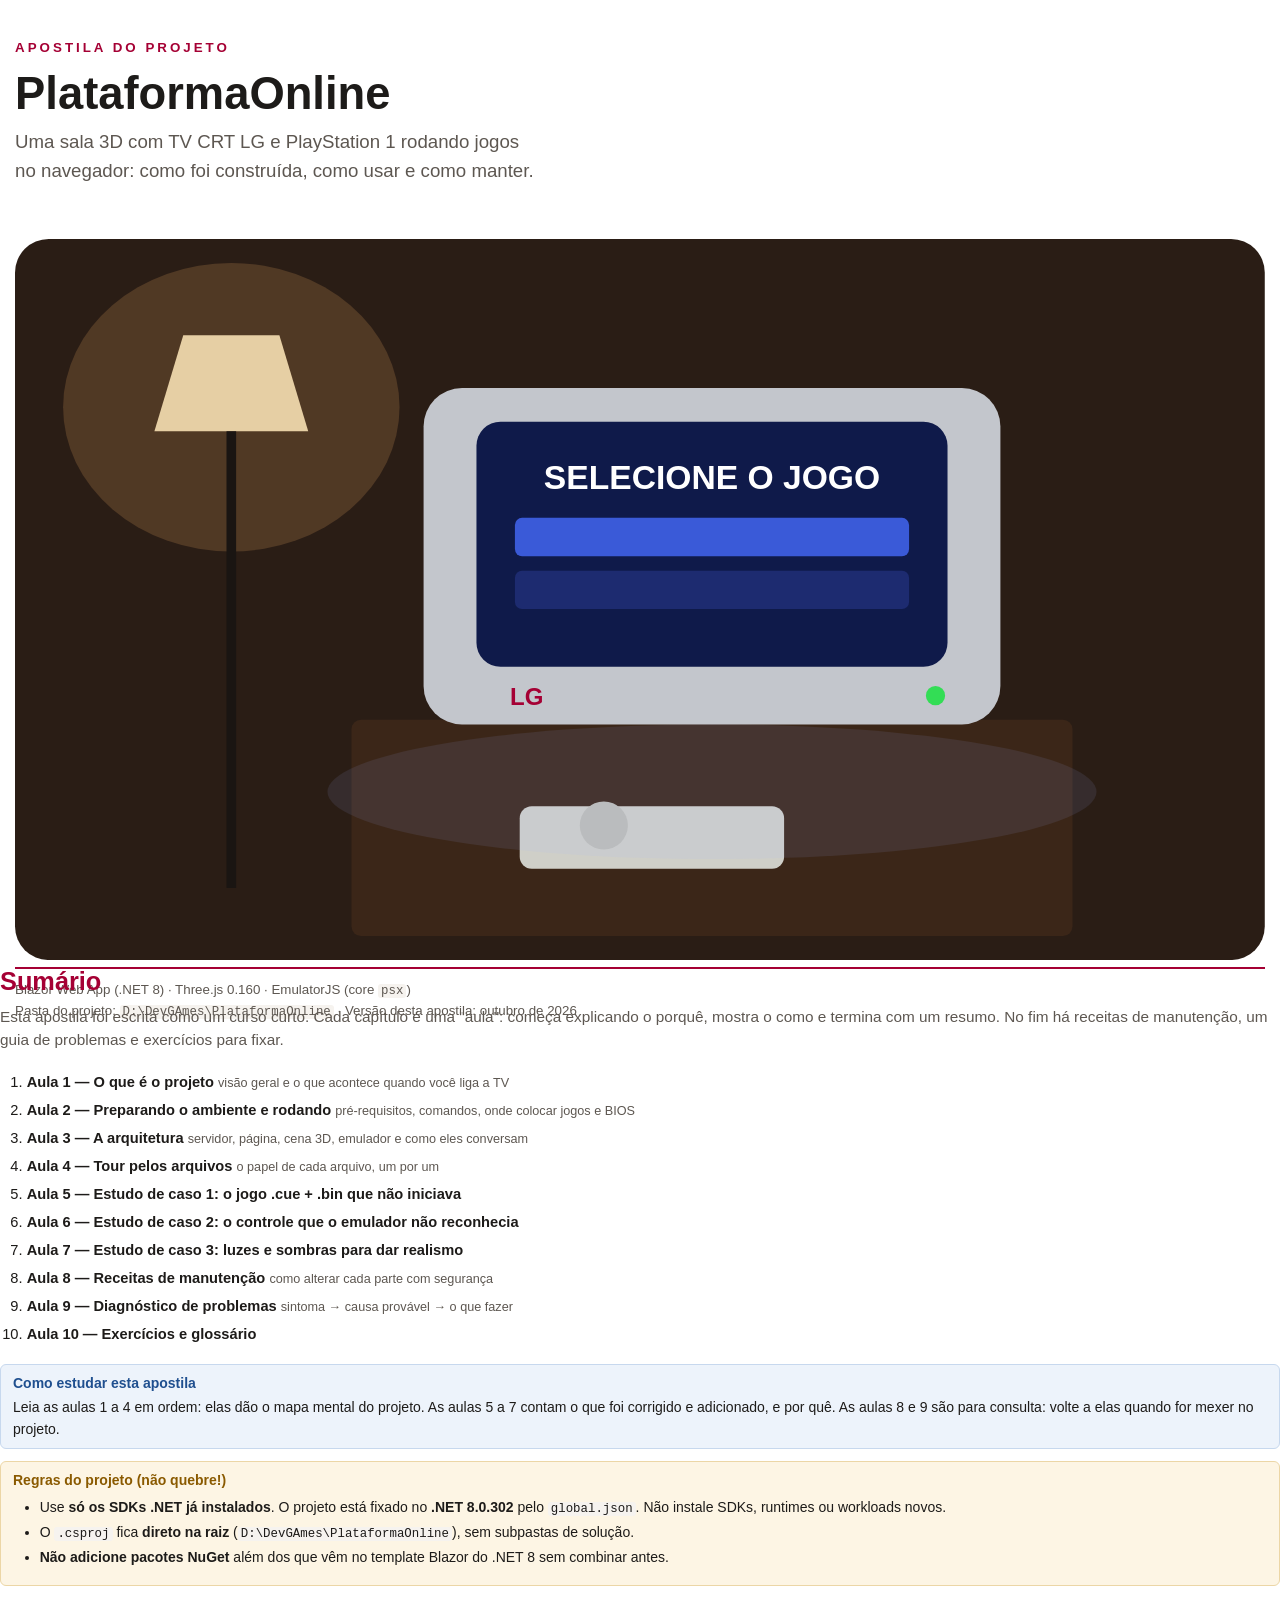
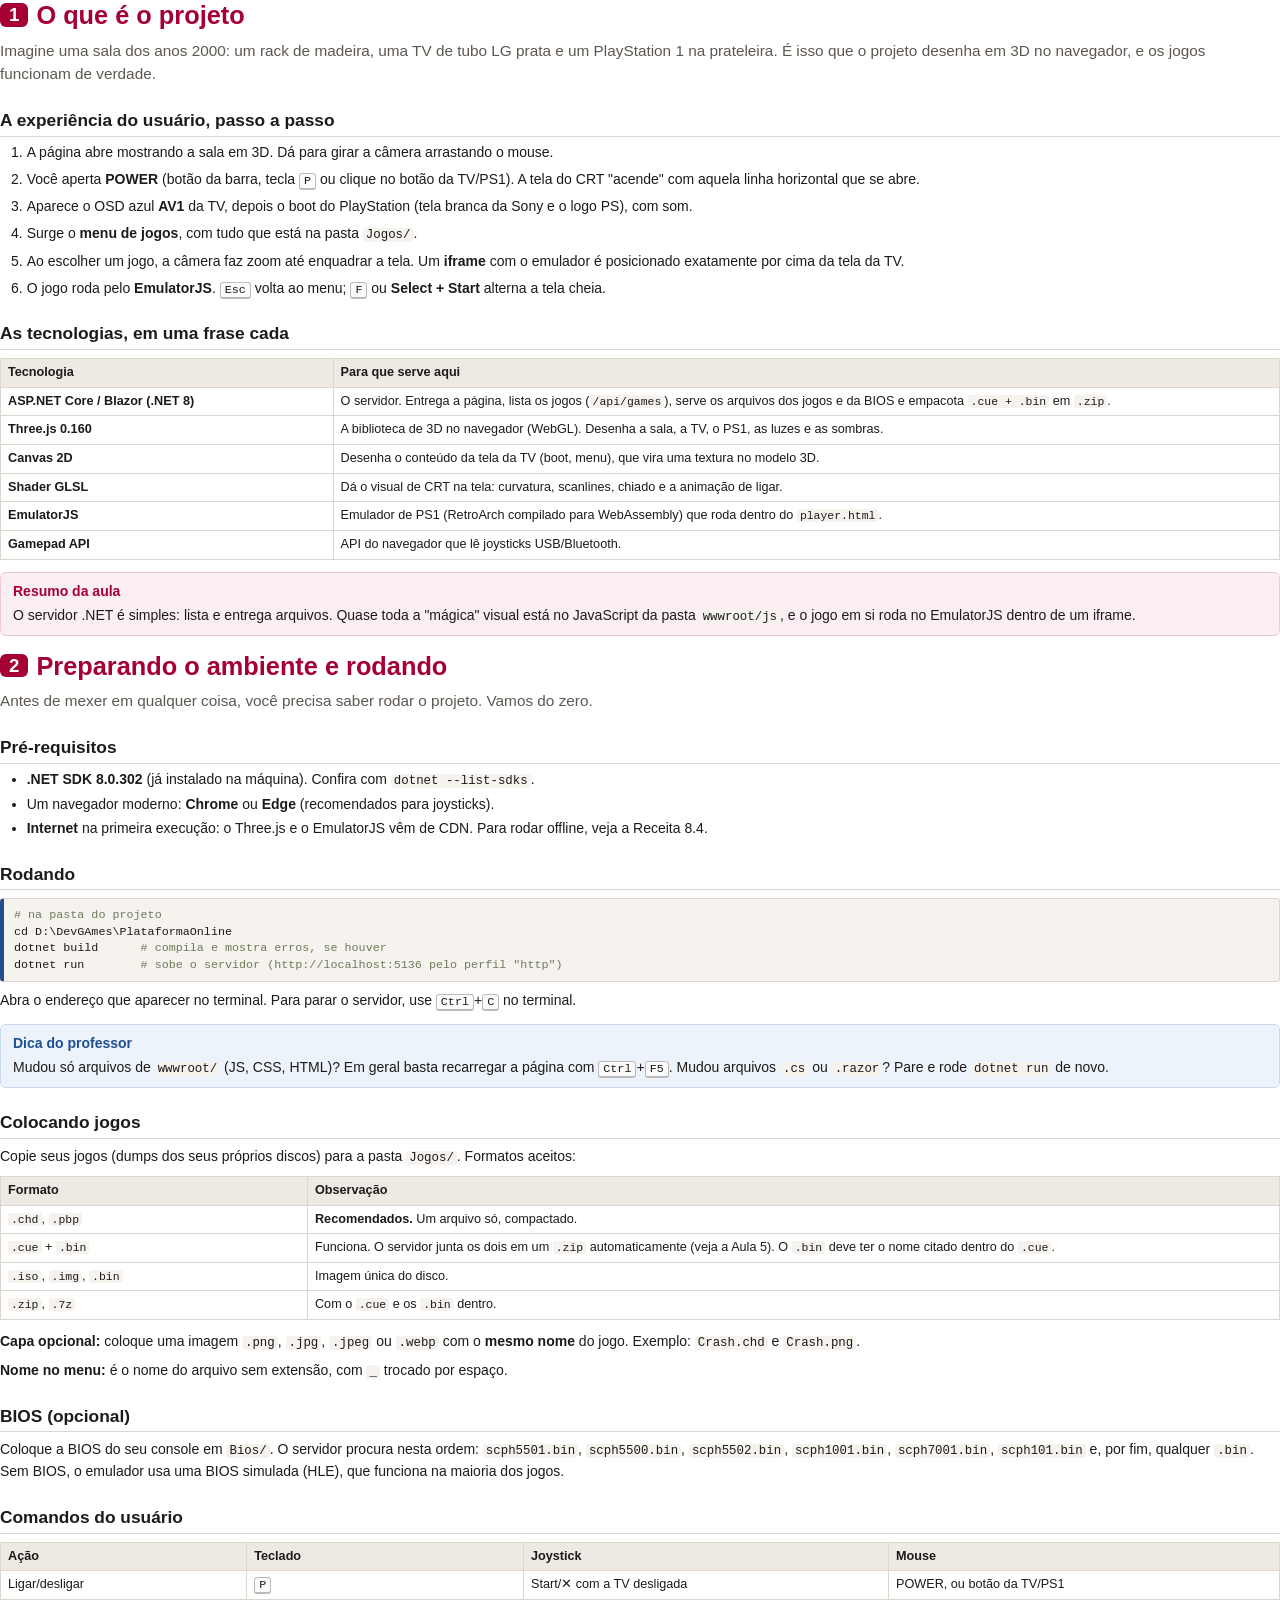
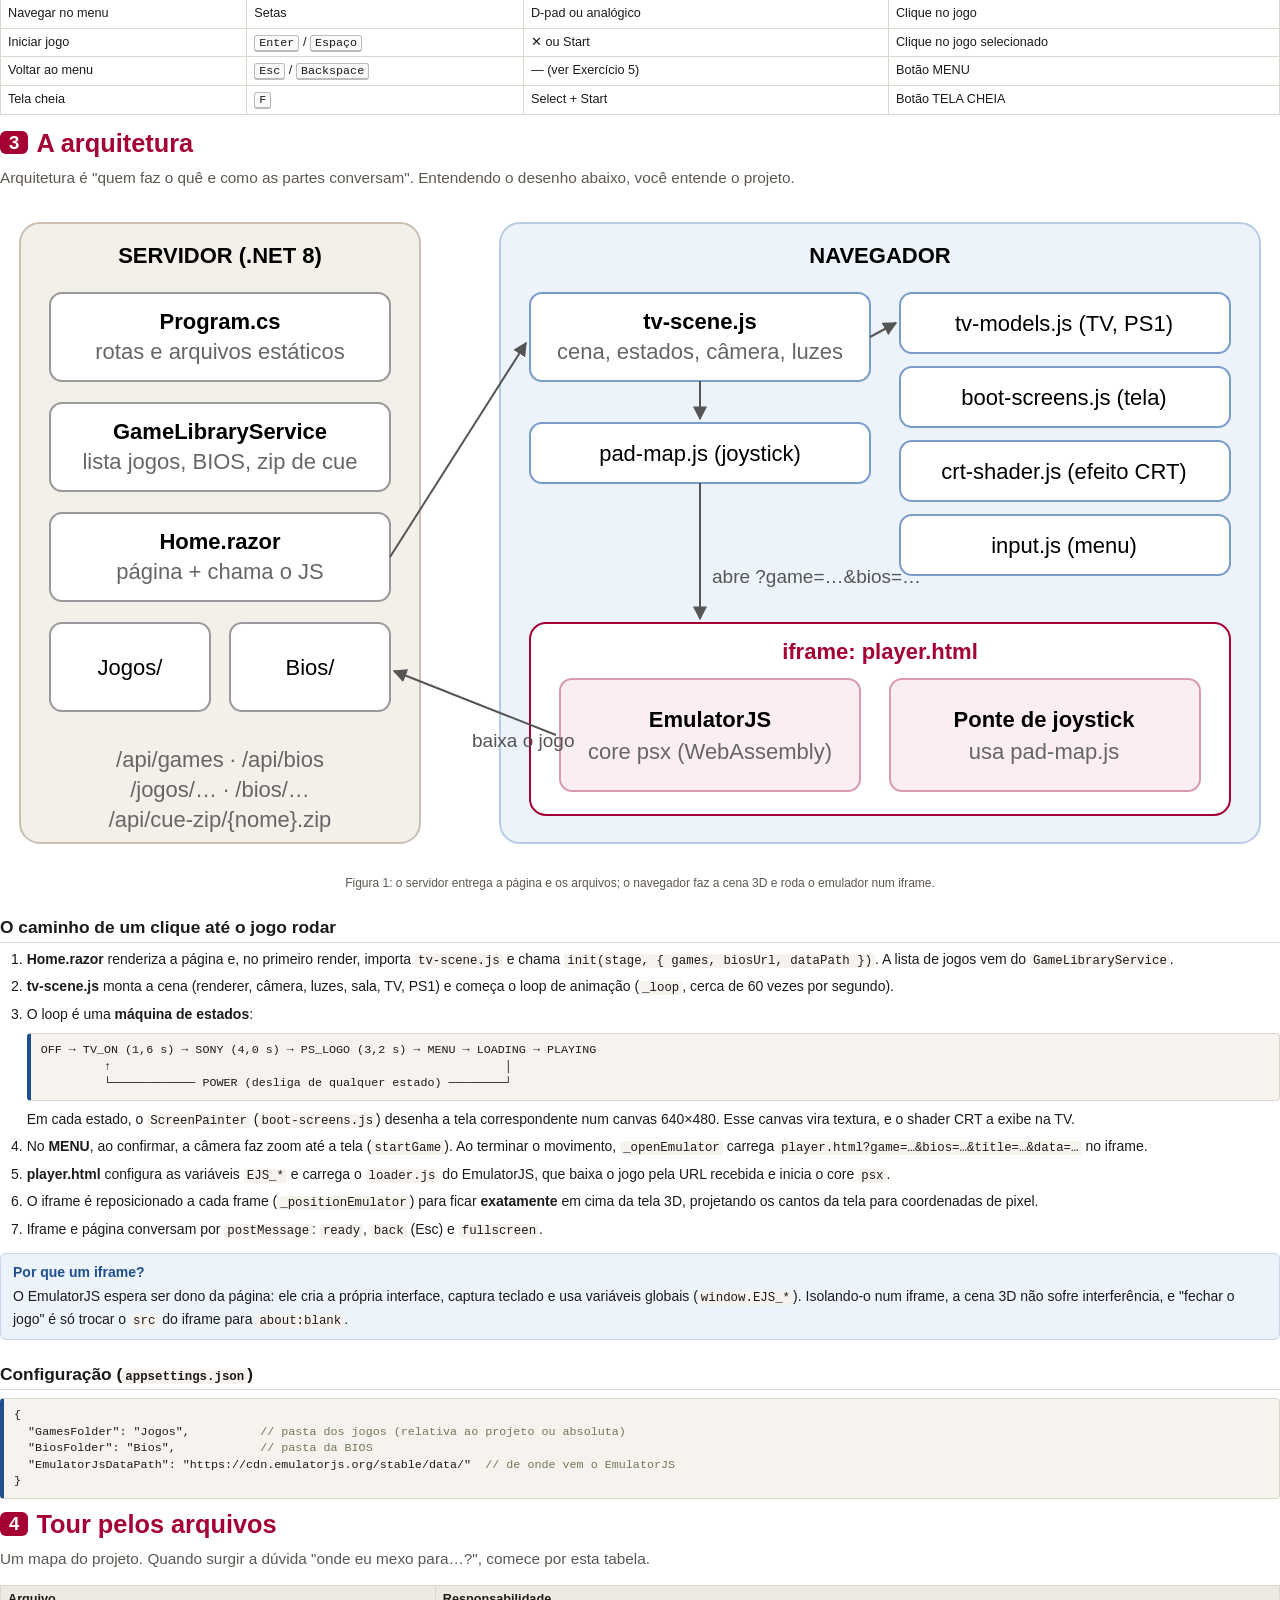
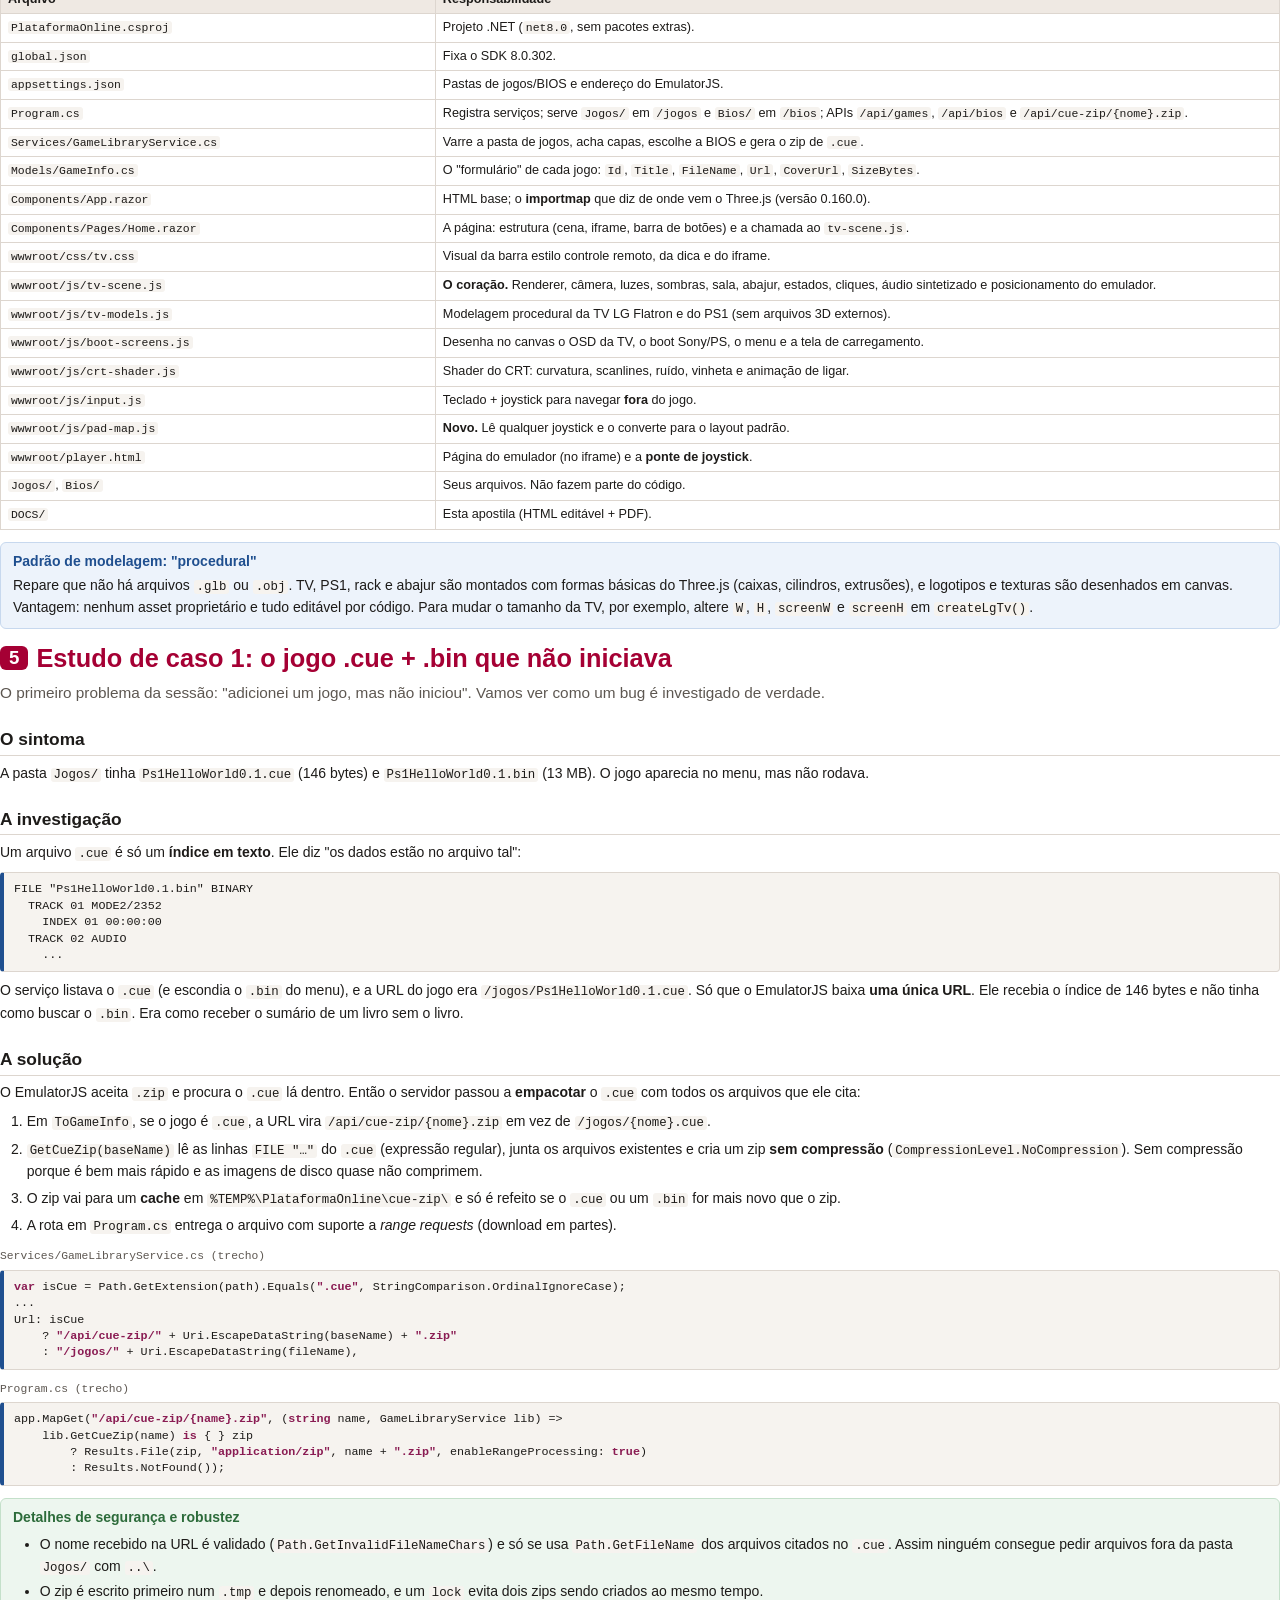
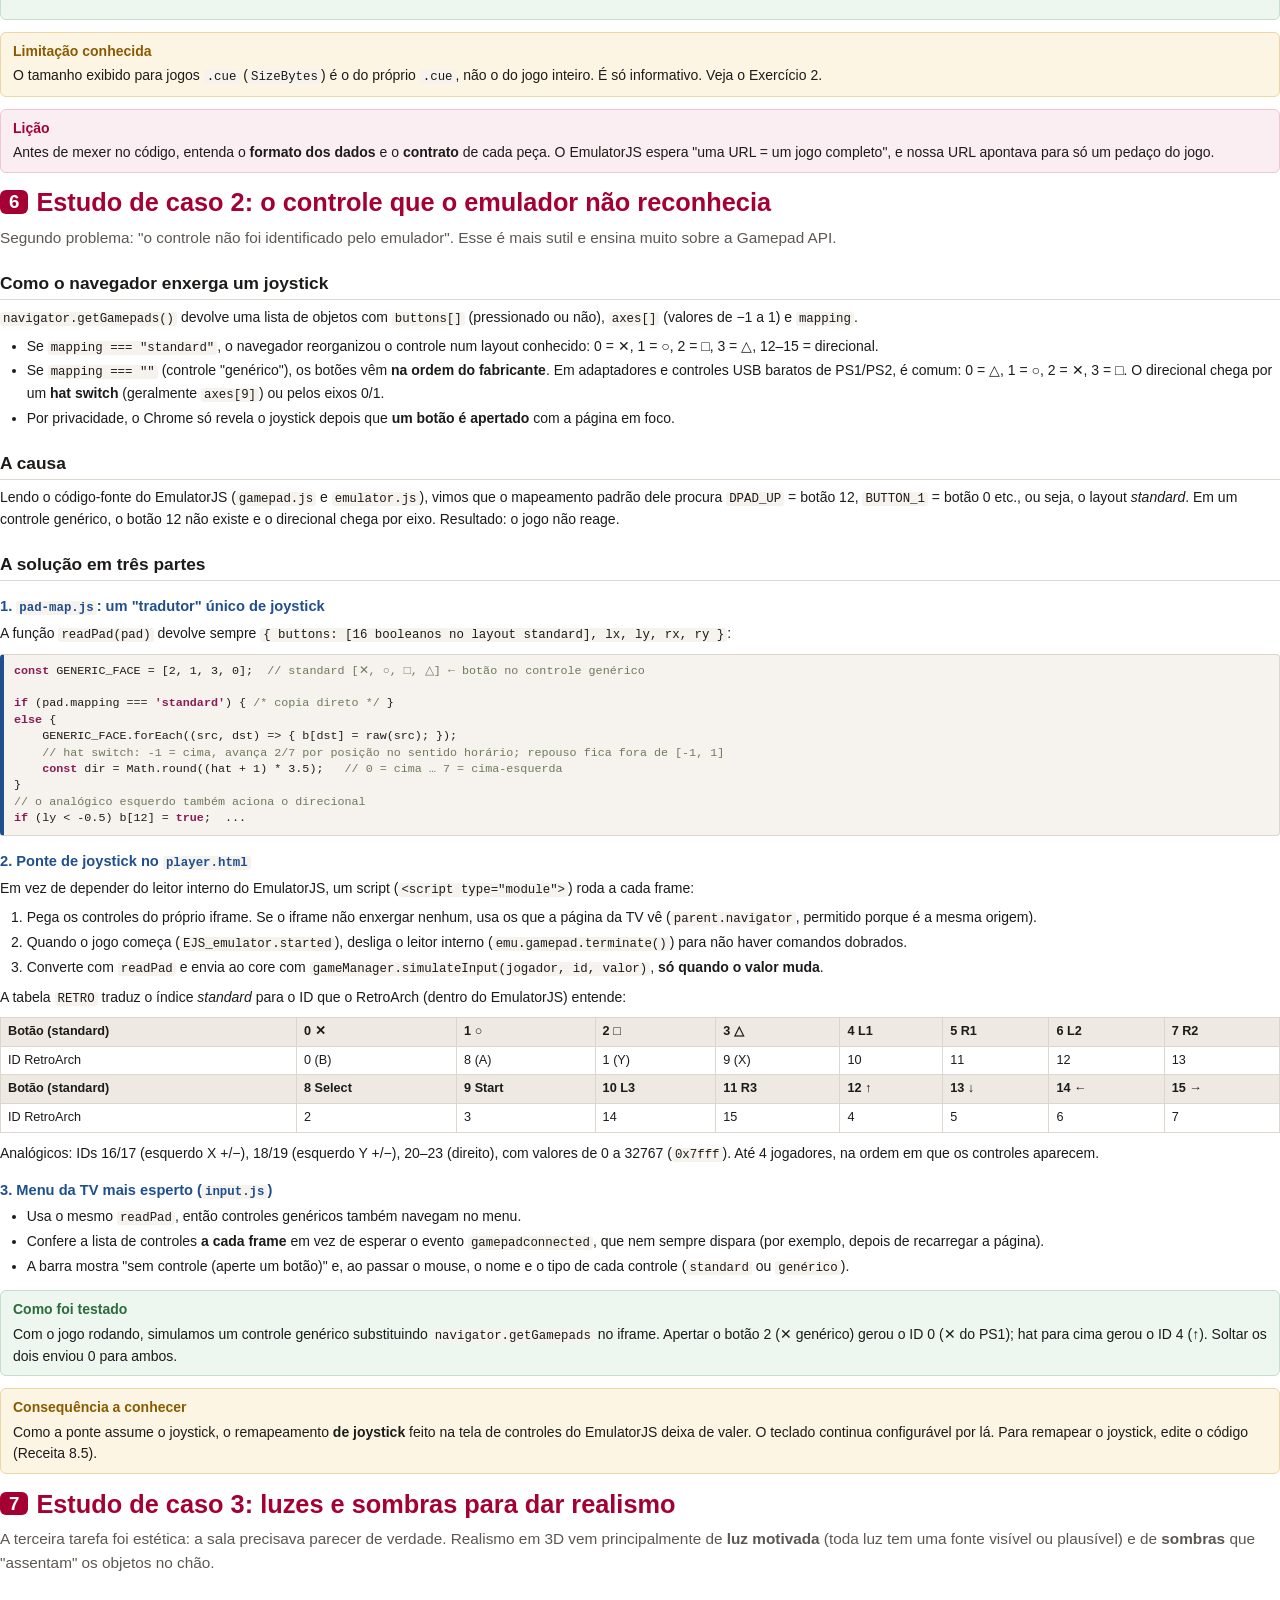
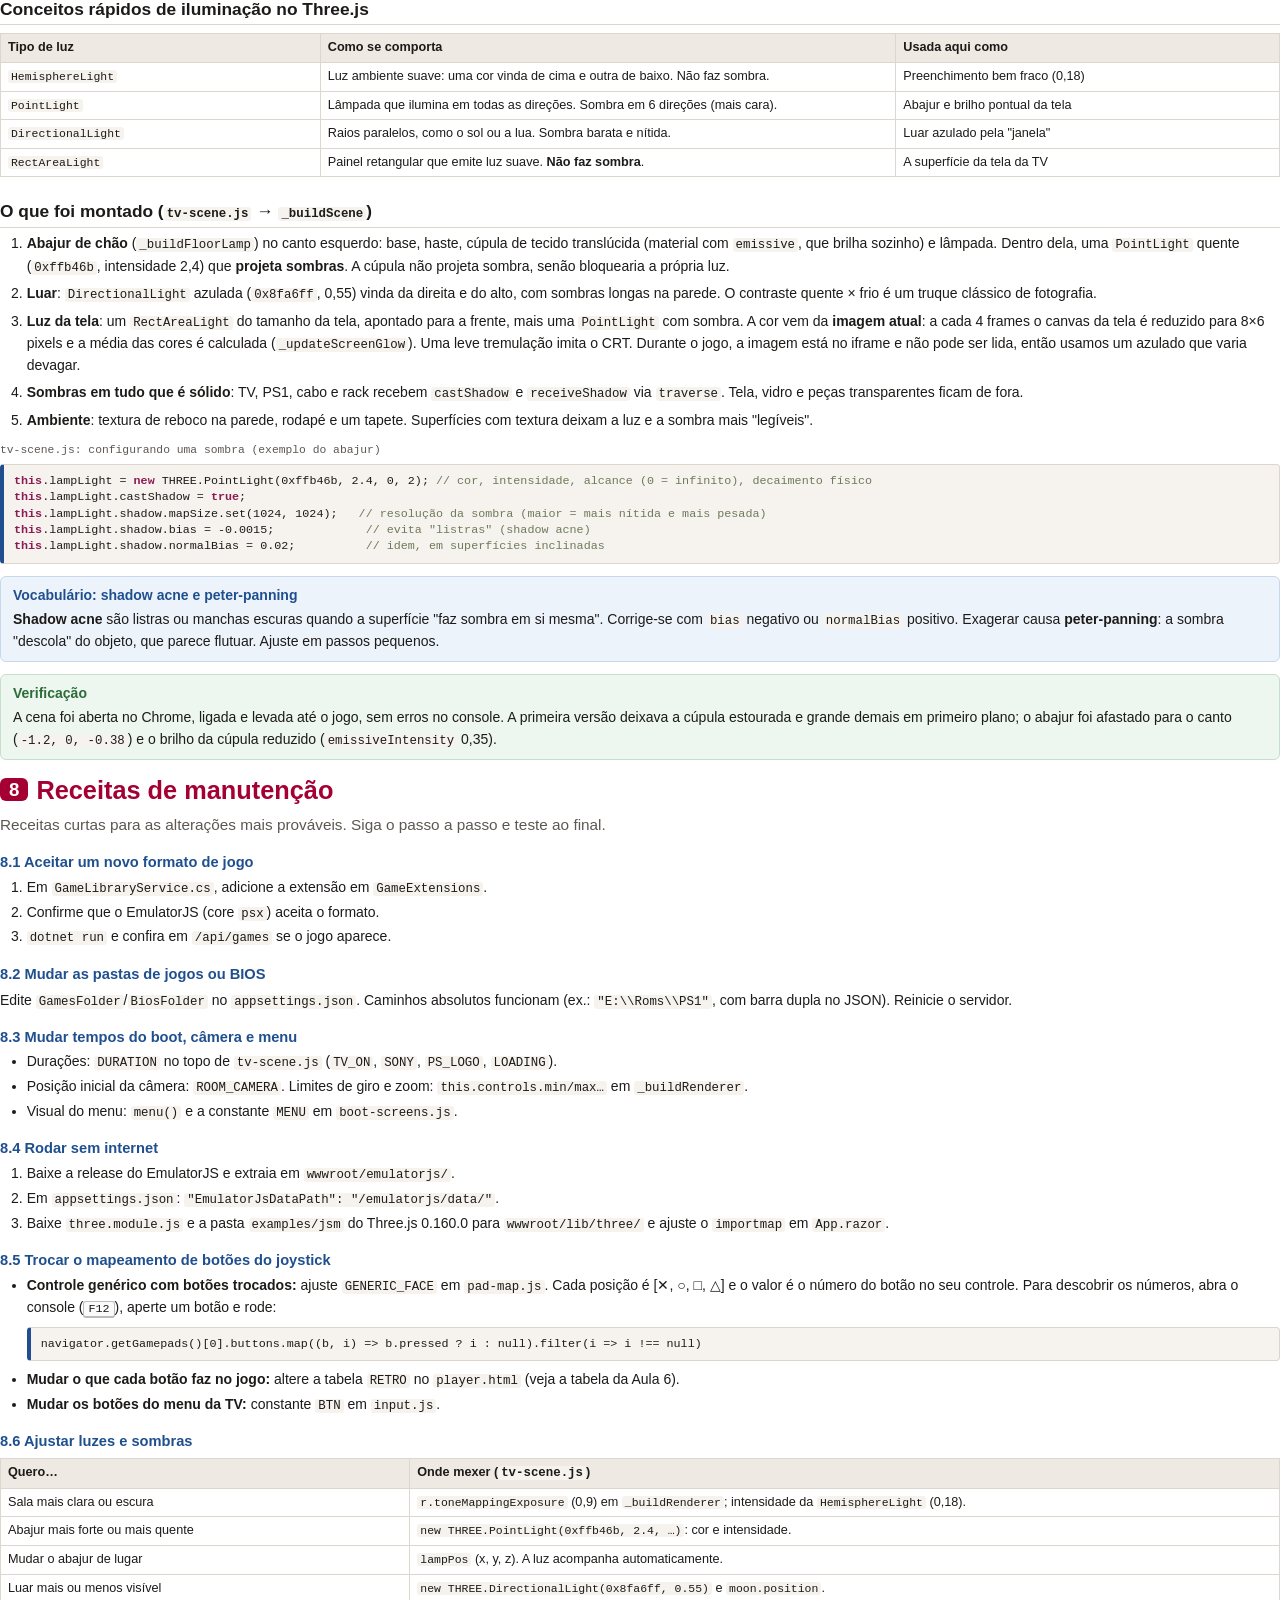
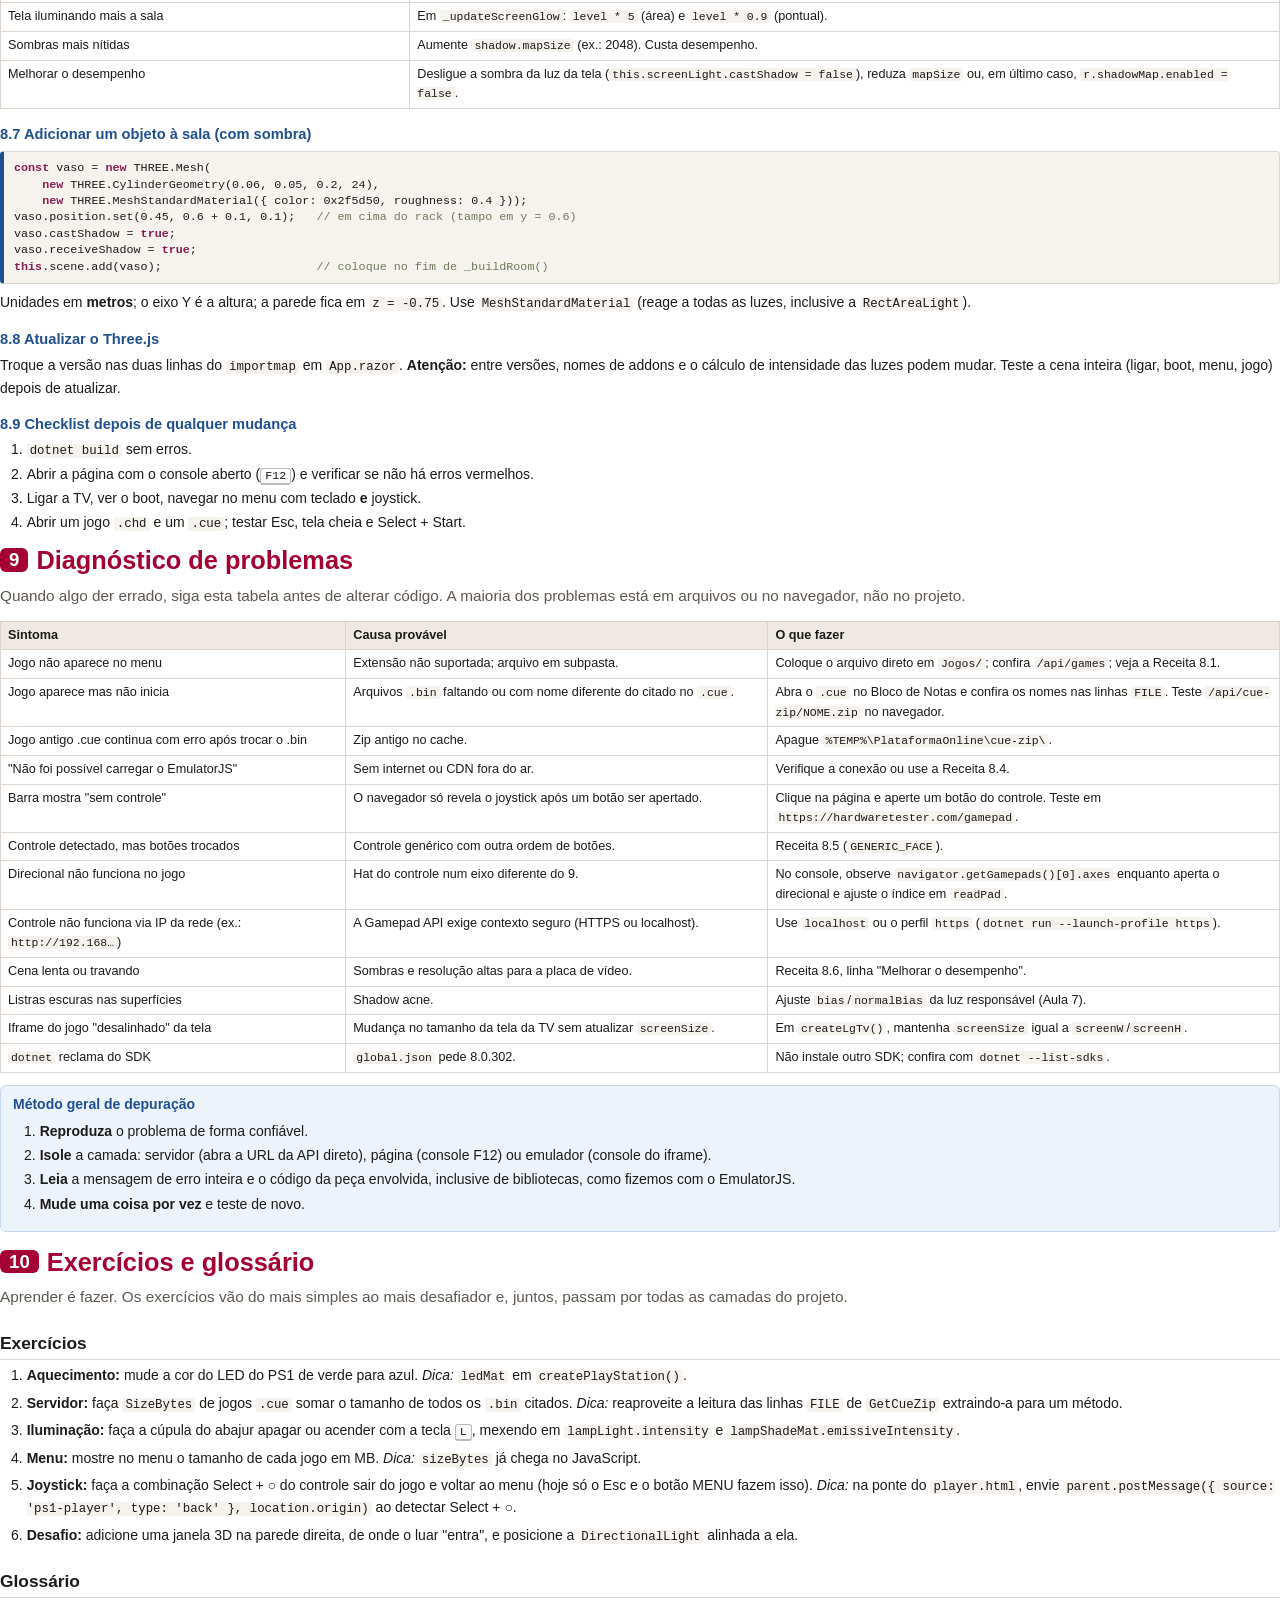
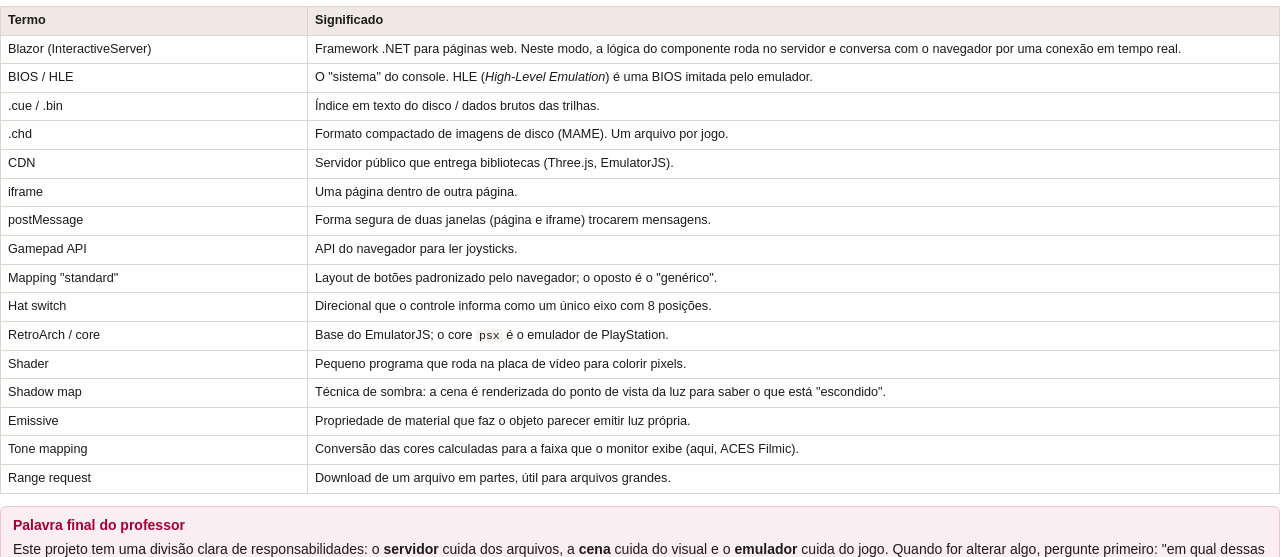
<file: DOCS/Apostila-PlataformaOnline.html>
<!DOCTYPE html>
<html lang="pt-BR">
<head>
<meta charset="utf-8">
<title>Apostila — PlataformaOnline</title>
<style>
  @page { size: A4; margin: 18mm 16mm 20mm 16mm; }
  :root {
    --ink: #1d1b19; --muted: #5d5751; --accent: #a50034; --accent-soft: #fbeef2;
    --blue: #1f4f8f; --blue-soft: #edf3fb; --green: #2c6b3a; --green-soft: #edf6ef;
    --amber: #8a5a00; --amber-soft: #fdf5e4; --line: #ddd6cf; --code-bg: #f6f3ef;
  }
  * { box-sizing: border-box; }
  body { font-family: "Segoe UI", Calibri, Arial, sans-serif; color: var(--ink); font-size: 10.5pt; line-height: 1.55; margin: 0; background: #fff; }
  h1, h2, h3, h4 { font-family: "Segoe UI Semibold", "Segoe UI", Arial, sans-serif; line-height: 1.25; }
  h2 { font-size: 19pt; color: var(--accent); margin: 0 0 4pt; padding-top: 2pt; }
  h2 .num { display: inline-block; background: var(--accent); color: #fff; border-radius: 6px; padding: 0 9px; margin-right: 8px; font-size: 14pt; vertical-align: 3px; }
  h3 { font-size: 13pt; margin: 18pt 0 4pt; color: var(--ink); border-bottom: 1px solid var(--line); padding-bottom: 3pt; }
  h4 { font-size: 11pt; margin: 12pt 0 2pt; color: var(--blue); }
  p { margin: 5pt 0; }
  .lead { color: var(--muted); font-size: 11.5pt; margin-bottom: 10pt; }
  .chapter { page-break-before: always; }
  code { font-family: Consolas, "Cascadia Mono", monospace; font-size: 9.3pt; background: var(--code-bg); padding: 0 3px; border-radius: 3px; }
  pre { font-family: Consolas, "Cascadia Mono", monospace; font-size: 8.8pt; line-height: 1.4; background: var(--code-bg); border: 1px solid var(--line); border-left: 4px solid var(--blue); border-radius: 4px; padding: 8px 10px; white-space: pre-wrap; word-break: break-word; page-break-inside: avoid; margin: 6pt 0; }
  pre .c { color: #6e7a5a; } pre .k { color: #8a1c53; font-weight: 600; }
  .file { font-family: Consolas, monospace; font-size: 8.5pt; color: var(--muted); margin: 8pt 0 -3pt; }
  table { width: 100%; border-collapse: collapse; margin: 6pt 0 8pt; font-size: 9.5pt; page-break-inside: avoid; }
  th { background: #efe9e3; text-align: left; font-weight: 600; }
  th, td { border: 1px solid var(--line); padding: 4px 7px; vertical-align: top; }
  td code { font-size: 8.6pt; }
  .box { border-radius: 6px; padding: 8px 12px; margin: 9pt 0; page-break-inside: avoid; border: 1px solid; }
  .box .t { font-weight: 700; display: block; margin-bottom: 2pt; }
  .prof { background: var(--blue-soft); border-color: #c7d8ee; }
  .prof .t { color: var(--blue); }
  .warn { background: var(--amber-soft); border-color: #ecd6a6; }
  .warn .t { color: var(--amber); }
  .ok { background: var(--green-soft); border-color: #c4e0ca; }
  .ok .t { color: var(--green); }
  .recap { background: var(--accent-soft); border-color: #efc6d3; }
  .recap .t { color: var(--accent); }
  ol, ul { margin: 4pt 0 6pt; padding-left: 20pt; }
  li { margin: 2pt 0; }
  .steps li { margin: 4pt 0; }
  .cover { height: 255mm; display: flex; flex-direction: column; justify-content: space-between; padding: 10mm 4mm 0; }
  .cover .tag { color: var(--accent); font-weight: 700; letter-spacing: 3px; font-size: 10pt; }
  .cover h1 { font-size: 34pt; margin: 6pt 0 4pt; color: var(--ink); }
  .cover .sub { font-size: 14pt; color: var(--muted); max-width: 140mm; }
  .cover .meta { font-size: 10pt; color: var(--muted); border-top: 2px solid var(--accent); padding-top: 8pt; }
  .toc { columns: 1; font-size: 11pt; }
  .toc li { margin: 4pt 0; }
  .toc span { color: var(--muted); font-size: 9.5pt; }
  figure { margin: 8pt 0; page-break-inside: avoid; text-align: center; }
  figcaption { font-size: 9pt; color: var(--muted); margin-top: 3pt; }
  .kbd { font-family: Consolas, monospace; font-size: 8.8pt; border: 1px solid #bbb; border-bottom-width: 2px; border-radius: 3px; padding: 0 4px; background: #fafafa; }
  .two { display: flex; gap: 10px; } .two > div { flex: 1; }
</style>
</head>
<body>

<!-- ============================ CAPA ============================ -->
<section class="cover">
  <div>
    <div class="tag">APOSTILA DO PROJETO</div>
    <h1>PlataformaOnline</h1>
    <div class="sub">Uma sala 3D com TV CRT LG e PlayStation 1 rodando jogos no navegador: como foi construída, como usar e como manter.</div>
    <svg viewBox="0 0 520 300" width="100%" style="margin-top:14mm" aria-hidden="true">
      <rect x="0" y="0" width="520" height="300" rx="14" fill="#2a1d15"/>
      <ellipse cx="90" cy="70" rx="70" ry="60" fill="#ffb46b" opacity="0.18"/>
      <polygon points="70,40 110,40 122,80 58,80" fill="#e6cfa4"/>
      <rect x="88" y="80" width="4" height="190" fill="#1a1512"/>
      <rect x="140" y="200" width="300" height="90" rx="4" fill="#3b2618"/>
      <rect x="170" y="62" width="240" height="140" rx="16" fill="#c3c6cc"/>
      <rect x="192" y="76" width="196" height="102" rx="10" fill="#0f1a4a"/>
      <text x="290" y="104" font-family="Segoe UI, Arial" font-size="14" fill="#fff" text-anchor="middle" font-weight="700">SELECIONE O JOGO</text>
      <rect x="208" y="116" width="164" height="16" rx="3" fill="#3a5ad8"/>
      <rect x="208" y="138" width="164" height="16" rx="3" fill="#1d2b70"/>
      <circle cx="383" cy="190" r="4" fill="#33dd55"/>
      <text x="206" y="194" font-family="Arial" font-size="10" font-weight="700" fill="#a50034">LG</text>
      <rect x="210" y="236" width="110" height="26" rx="5" fill="#cfcfc8"/>
      <circle cx="245" cy="244" r="10" fill="#bdbdb6"/>
      <ellipse cx="290" cy="230" rx="160" ry="28" fill="#9fb4ff" opacity="0.10"/>
    </svg>
  </div>
  <div class="meta">
    Blazor Web App (.NET 8) · Three.js 0.160 · EmulatorJS (core <code>psx</code>)<br>
    Pasta do projeto: <code>D:\DevGAmes\PlataformaOnline</code> · Versão desta apostila: outubro de 2026
  </div>
</section>

<!-- ============================ SUMÁRIO ============================ -->
<section class="chapter">
  <h2>Sumário</h2>
  <p class="lead">Esta apostila foi escrita como um curso curto. Cada capítulo é uma "aula": começa explicando o porquê, mostra o como e termina com um resumo. No fim há receitas de manutenção, um guia de problemas e exercícios para fixar.</p>
  <ol class="toc">
    <li><b>Aula 1 — O que é o projeto</b> <span>visão geral e o que acontece quando você liga a TV</span></li>
    <li><b>Aula 2 — Preparando o ambiente e rodando</b> <span>pré-requisitos, comandos, onde colocar jogos e BIOS</span></li>
    <li><b>Aula 3 — A arquitetura</b> <span>servidor, página, cena 3D, emulador e como eles conversam</span></li>
    <li><b>Aula 4 — Tour pelos arquivos</b> <span>o papel de cada arquivo, um por um</span></li>
    <li><b>Aula 5 — Estudo de caso 1: o jogo .cue + .bin que não iniciava</b></li>
    <li><b>Aula 6 — Estudo de caso 2: o controle que o emulador não reconhecia</b></li>
    <li><b>Aula 7 — Estudo de caso 3: luzes e sombras para dar realismo</b></li>
    <li><b>Aula 8 — Receitas de manutenção</b> <span>como alterar cada parte com segurança</span></li>
    <li><b>Aula 9 — Diagnóstico de problemas</b> <span>sintoma → causa provável → o que fazer</span></li>
    <li><b>Aula 10 — Exercícios e glossário</b></li>
  </ol>
  <div class="box prof"><span class="t">Como estudar esta apostila</span>
    Leia as aulas 1 a 4 em ordem: elas dão o mapa mental do projeto. As aulas 5 a 7 contam o que foi corrigido e adicionado, e por quê. As aulas 8 e 9 são para consulta: volte a elas quando for mexer no projeto.
  </div>
  <div class="box warn"><span class="t">Regras do projeto (não quebre!)</span>
    <ul>
      <li>Use <b>só os SDKs .NET já instalados</b>. O projeto está fixado no <b>.NET 8.0.302</b> pelo <code>global.json</code>. Não instale SDKs, runtimes ou workloads novos.</li>
      <li>O <code>.csproj</code> fica <b>direto na raiz</b> (<code>D:\DevGAmes\PlataformaOnline</code>), sem subpastas de solução.</li>
      <li><b>Não adicione pacotes NuGet</b> além dos que vêm no template Blazor do .NET 8 sem combinar antes.</li>
    </ul>
  </div>
</section>

<!-- ============================ AULA 1 ============================ -->
<section class="chapter">
  <h2><span class="num">1</span>O que é o projeto</h2>
  <p class="lead">Imagine uma sala dos anos 2000: um rack de madeira, uma TV de tubo LG prata e um PlayStation 1 na prateleira. É isso que o projeto desenha em 3D no navegador, e os jogos funcionam de verdade.</p>

  <h3>A experiência do usuário, passo a passo</h3>
  <ol class="steps">
    <li>A página abre mostrando a sala em 3D. Dá para girar a câmera arrastando o mouse.</li>
    <li>Você aperta <b>POWER</b> (botão da barra, tecla <span class="kbd">P</span> ou clique no botão da TV/PS1). A tela do CRT "acende" com aquela linha horizontal que se abre.</li>
    <li>Aparece o OSD azul <b>AV1</b> da TV, depois o boot do PlayStation (tela branca da Sony e o logo PS), com som.</li>
    <li>Surge o <b>menu de jogos</b>, com tudo que está na pasta <code>Jogos/</code>.</li>
    <li>Ao escolher um jogo, a câmera faz zoom até enquadrar a tela. Um <b>iframe</b> com o emulador é posicionado exatamente por cima da tela da TV.</li>
    <li>O jogo roda pelo <b>EmulatorJS</b>. <span class="kbd">Esc</span> volta ao menu; <span class="kbd">F</span> ou <b>Select + Start</b> alterna a tela cheia.</li>
  </ol>

  <h3>As tecnologias, em uma frase cada</h3>
  <table>
    <tr><th style="width:26%">Tecnologia</th><th>Para que serve aqui</th></tr>
    <tr><td><b>ASP.NET Core / Blazor (.NET 8)</b></td><td>O servidor. Entrega a página, lista os jogos (<code>/api/games</code>), serve os arquivos dos jogos e da BIOS e empacota <code>.cue + .bin</code> em <code>.zip</code>.</td></tr>
    <tr><td><b>Three.js 0.160</b></td><td>A biblioteca de 3D no navegador (WebGL). Desenha a sala, a TV, o PS1, as luzes e as sombras.</td></tr>
    <tr><td><b>Canvas 2D</b></td><td>Desenha o conteúdo da tela da TV (boot, menu), que vira uma textura no modelo 3D.</td></tr>
    <tr><td><b>Shader GLSL</b></td><td>Dá o visual de CRT na tela: curvatura, scanlines, chiado e a animação de ligar.</td></tr>
    <tr><td><b>EmulatorJS</b></td><td>Emulador de PS1 (RetroArch compilado para WebAssembly) que roda dentro do <code>player.html</code>.</td></tr>
    <tr><td><b>Gamepad API</b></td><td>API do navegador que lê joysticks USB/Bluetooth.</td></tr>
  </table>

  <div class="box recap"><span class="t">Resumo da aula</span>
    O servidor .NET é simples: lista e entrega arquivos. Quase toda a "mágica" visual está no JavaScript da pasta <code>wwwroot/js</code>, e o jogo em si roda no EmulatorJS dentro de um iframe.
  </div>
</section>

<!-- ============================ AULA 2 ============================ -->
<section class="chapter">
  <h2><span class="num">2</span>Preparando o ambiente e rodando</h2>
  <p class="lead">Antes de mexer em qualquer coisa, você precisa saber rodar o projeto. Vamos do zero.</p>

  <h3>Pré-requisitos</h3>
  <ul>
    <li><b>.NET SDK 8.0.302</b> (já instalado na máquina). Confira com <code>dotnet --list-sdks</code>.</li>
    <li>Um navegador moderno: <b>Chrome</b> ou <b>Edge</b> (recomendados para joysticks).</li>
    <li><b>Internet</b> na primeira execução: o Three.js e o EmulatorJS vêm de CDN. Para rodar offline, veja a Receita 8.4.</li>
  </ul>

  <h3>Rodando</h3>
<pre><span class="c"># na pasta do projeto</span>
cd D:\DevGAmes\PlataformaOnline
dotnet build      <span class="c"># compila e mostra erros, se houver</span>
dotnet run        <span class="c"># sobe o servidor (http://localhost:5136 pelo perfil "http")</span></pre>
  <p>Abra o endereço que aparecer no terminal. Para parar o servidor, use <span class="kbd">Ctrl</span>+<span class="kbd">C</span> no terminal.</p>
  <div class="box prof"><span class="t">Dica do professor</span>
    Mudou só arquivos de <code>wwwroot/</code> (JS, CSS, HTML)? Em geral basta recarregar a página com <span class="kbd">Ctrl</span>+<span class="kbd">F5</span>. Mudou arquivos <code>.cs</code> ou <code>.razor</code>? Pare e rode <code>dotnet run</code> de novo.
  </div>

  <h3>Colocando jogos</h3>
  <p>Copie seus jogos (dumps dos seus próprios discos) para a pasta <code>Jogos/</code>. Formatos aceitos:</p>
  <table>
    <tr><th style="width:24%">Formato</th><th>Observação</th></tr>
    <tr><td><code>.chd</code>, <code>.pbp</code></td><td><b>Recomendados.</b> Um arquivo só, compactado.</td></tr>
    <tr><td><code>.cue</code> + <code>.bin</code></td><td>Funciona. O servidor junta os dois em um <code>.zip</code> automaticamente (veja a Aula 5). O <code>.bin</code> deve ter o nome citado dentro do <code>.cue</code>.</td></tr>
    <tr><td><code>.iso</code>, <code>.img</code>, <code>.bin</code></td><td>Imagem única do disco.</td></tr>
    <tr><td><code>.zip</code>, <code>.7z</code></td><td>Com o <code>.cue</code> e os <code>.bin</code> dentro.</td></tr>
  </table>
  <p><b>Capa opcional:</b> coloque uma imagem <code>.png</code>, <code>.jpg</code>, <code>.jpeg</code> ou <code>.webp</code> com o <b>mesmo nome</b> do jogo. Exemplo: <code>Crash.chd</code> e <code>Crash.png</code>.</p>
  <p><b>Nome no menu:</b> é o nome do arquivo sem extensão, com <code>_</code> trocado por espaço.</p>

  <h3>BIOS (opcional)</h3>
  <p>Coloque a BIOS do seu console em <code>Bios/</code>. O servidor procura nesta ordem: <code>scph5501.bin</code>, <code>scph5500.bin</code>, <code>scph5502.bin</code>, <code>scph1001.bin</code>, <code>scph7001.bin</code>, <code>scph101.bin</code> e, por fim, qualquer <code>.bin</code>. Sem BIOS, o emulador usa uma BIOS simulada (HLE), que funciona na maioria dos jogos.</p>

  <h3>Comandos do usuário</h3>
  <table>
    <tr><th>Ação</th><th>Teclado</th><th>Joystick</th><th>Mouse</th></tr>
    <tr><td>Ligar/desligar</td><td><span class="kbd">P</span></td><td>Start/✕ com a TV desligada</td><td>POWER, ou botão da TV/PS1</td></tr>
    <tr><td>Navegar no menu</td><td>Setas</td><td>D-pad ou analógico</td><td>Clique no jogo</td></tr>
    <tr><td>Iniciar jogo</td><td><span class="kbd">Enter</span> / <span class="kbd">Espaço</span></td><td>✕ ou Start</td><td>Clique no jogo selecionado</td></tr>
    <tr><td>Voltar ao menu</td><td><span class="kbd">Esc</span> / <span class="kbd">Backspace</span></td><td>— (ver Exercício 5)</td><td>Botão MENU</td></tr>
    <tr><td>Tela cheia</td><td><span class="kbd">F</span></td><td>Select + Start</td><td>Botão TELA CHEIA</td></tr>
  </table>
</section>

<!-- ============================ AULA 3 ============================ -->
<section class="chapter">
  <h2><span class="num">3</span>A arquitetura</h2>
  <p class="lead">Arquitetura é "quem faz o quê e como as partes conversam". Entendendo o desenho abaixo, você entende o projeto.</p>

  <figure>
    <svg viewBox="0 0 640 330" width="100%" font-family="Segoe UI, Arial" font-size="11">
      <defs><marker id="a" viewBox="0 0 10 10" refX="9" refY="5" markerWidth="7" markerHeight="7" orient="auto"><path d="M0,0L10,5L0,10z" fill="#555"/></marker></defs>
      <rect x="10" y="10" width="200" height="310" rx="10" fill="#f3efe9" stroke="#cbbfb2"/>
      <text x="110" y="30" text-anchor="middle" font-weight="700">SERVIDOR (.NET 8)</text>
      <rect x="25" y="45" width="170" height="44" rx="6" fill="#fff" stroke="#999"/><text x="110" y="63" text-anchor="middle" font-weight="600">Program.cs</text><text x="110" y="78" text-anchor="middle" fill="#666">rotas e arquivos estáticos</text>
      <rect x="25" y="100" width="170" height="44" rx="6" fill="#fff" stroke="#999"/><text x="110" y="118" text-anchor="middle" font-weight="600">GameLibraryService</text><text x="110" y="133" text-anchor="middle" fill="#666">lista jogos, BIOS, zip de cue</text>
      <rect x="25" y="155" width="170" height="44" rx="6" fill="#fff" stroke="#999"/><text x="110" y="173" text-anchor="middle" font-weight="600">Home.razor</text><text x="110" y="188" text-anchor="middle" fill="#666">página + chama o JS</text>
      <rect x="25" y="210" width="80" height="44" rx="6" fill="#fff" stroke="#999"/><text x="65" y="236" text-anchor="middle">Jogos/</text>
      <rect x="115" y="210" width="80" height="44" rx="6" fill="#fff" stroke="#999"/><text x="155" y="236" text-anchor="middle">Bios/</text>
      <text x="110" y="282" text-anchor="middle" fill="#666">/api/games · /api/bios</text>
      <text x="110" y="297" text-anchor="middle" fill="#666">/jogos/… · /bios/…</text>
      <text x="110" y="312" text-anchor="middle" fill="#666">/api/cue-zip/{nome}.zip</text>

      <rect x="250" y="10" width="380" height="310" rx="10" fill="#edf3fb" stroke="#b8cbe6"/>
      <text x="440" y="30" text-anchor="middle" font-weight="700">NAVEGADOR</text>
      <rect x="265" y="45" width="170" height="44" rx="6" fill="#fff" stroke="#7a9cc9"/><text x="350" y="63" text-anchor="middle" font-weight="600">tv-scene.js</text><text x="350" y="78" text-anchor="middle" fill="#666">cena, estados, câmera, luzes</text>
      <rect x="450" y="45" width="165" height="30" rx="6" fill="#fff" stroke="#7a9cc9"/><text x="532" y="64" text-anchor="middle">tv-models.js (TV, PS1)</text>
      <rect x="450" y="82" width="165" height="30" rx="6" fill="#fff" stroke="#7a9cc9"/><text x="532" y="101" text-anchor="middle">boot-screens.js (tela)</text>
      <rect x="450" y="119" width="165" height="30" rx="6" fill="#fff" stroke="#7a9cc9"/><text x="532" y="138" text-anchor="middle">crt-shader.js (efeito CRT)</text>
      <rect x="450" y="156" width="165" height="30" rx="6" fill="#fff" stroke="#7a9cc9"/><text x="532" y="175" text-anchor="middle">input.js (menu)</text>
      <rect x="265" y="110" width="170" height="30" rx="6" fill="#fff" stroke="#7a9cc9"/><text x="350" y="129" text-anchor="middle">pad-map.js (joystick)</text>
      <rect x="265" y="210" width="350" height="96" rx="8" fill="#fff" stroke="#a50034"/>
      <text x="440" y="228" text-anchor="middle" font-weight="700" fill="#a50034">iframe: player.html</text>
      <rect x="280" y="238" width="150" height="56" rx="6" fill="#fbeef2" stroke="#d99ab0"/><text x="355" y="262" text-anchor="middle" font-weight="600">EmulatorJS</text><text x="355" y="278" text-anchor="middle" fill="#666">core psx (WebAssembly)</text>
      <rect x="445" y="238" width="155" height="56" rx="6" fill="#fbeef2" stroke="#d99ab0"/><text x="522" y="262" text-anchor="middle" font-weight="600">Ponte de joystick</text><text x="522" y="278" text-anchor="middle" fill="#666">usa pad-map.js</text>

      <line x1="195" y1="177" x2="263" y2="70" stroke="#555" marker-end="url(#a)"/>
      <line x1="435" y1="67" x2="448" y2="60" stroke="#555" marker-end="url(#a)"/>
      <line x1="350" y1="89" x2="350" y2="108" stroke="#555" marker-end="url(#a)"/>
      <line x1="350" y1="140" x2="350" y2="208" stroke="#555" marker-end="url(#a)"/>
      <line x1="278" y1="266" x2="197" y2="234" stroke="#555" marker-end="url(#a)"/>
      <text x="236" y="272" fill="#555" font-size="9.5">baixa o jogo</text>
      <text x="356" y="190" fill="#555" font-size="9.5">abre ?game=…&amp;bios=…</text>
    </svg>
    <figcaption>Figura 1: o servidor entrega a página e os arquivos; o navegador faz a cena 3D e roda o emulador num iframe.</figcaption>
  </figure>

  <h3>O caminho de um clique até o jogo rodar</h3>
  <ol class="steps">
    <li><b>Home.razor</b> renderiza a página e, no primeiro render, importa <code>tv-scene.js</code> e chama <code>init(stage, { games, biosUrl, dataPath })</code>. A lista de jogos vem do <code>GameLibraryService</code>.</li>
    <li><b>tv-scene.js</b> monta a cena (renderer, câmera, luzes, sala, TV, PS1) e começa o loop de animação (<code>_loop</code>, cerca de 60 vezes por segundo).</li>
    <li>O loop é uma <b>máquina de estados</b>:
      <pre>OFF → TV_ON (1,6 s) → SONY (4,0 s) → PS_LOGO (3,2 s) → MENU → LOADING → PLAYING
         ↑                                                        │
         └──────────── POWER (desliga de qualquer estado) ────────┘</pre>
      Em cada estado, o <code>ScreenPainter</code> (<code>boot-screens.js</code>) desenha a tela correspondente num canvas 640×480. Esse canvas vira textura, e o shader CRT a exibe na TV.</li>
    <li>No <b>MENU</b>, ao confirmar, a câmera faz zoom até a tela (<code>startGame</code>). Ao terminar o movimento, <code>_openEmulator</code> carrega <code>player.html?game=…&amp;bios=…&amp;title=…&amp;data=…</code> no iframe.</li>
    <li><b>player.html</b> configura as variáveis <code>EJS_*</code> e carrega o <code>loader.js</code> do EmulatorJS, que baixa o jogo pela URL recebida e inicia o core <code>psx</code>.</li>
    <li>O iframe é reposicionado a cada frame (<code>_positionEmulator</code>) para ficar <b>exatamente</b> em cima da tela 3D, projetando os cantos da tela para coordenadas de pixel.</li>
    <li>Iframe e página conversam por <code>postMessage</code>: <code>ready</code>, <code>back</code> (Esc) e <code>fullscreen</code>.</li>
  </ol>

  <div class="box prof"><span class="t">Por que um iframe?</span>
    O EmulatorJS espera ser dono da página: ele cria a própria interface, captura teclado e usa variáveis globais (<code>window.EJS_*</code>). Isolando-o num iframe, a cena 3D não sofre interferência, e "fechar o jogo" é só trocar o <code>src</code> do iframe para <code>about:blank</code>.
  </div>

  <h3>Configuração (<code>appsettings.json</code>)</h3>
<pre>{
  "GamesFolder": "Jogos",          <span class="c">// pasta dos jogos (relativa ao projeto ou absoluta)</span>
  "BiosFolder": "Bios",            <span class="c">// pasta da BIOS</span>
  "EmulatorJsDataPath": "https://cdn.emulatorjs.org/stable/data/"  <span class="c">// de onde vem o EmulatorJS</span>
}</pre>
</section>

<!-- ============================ AULA 4 ============================ -->
<section class="chapter">
  <h2><span class="num">4</span>Tour pelos arquivos</h2>
  <p class="lead">Um mapa do projeto. Quando surgir a dúvida "onde eu mexo para…?", comece por esta tabela.</p>
  <table>
    <tr><th style="width:34%">Arquivo</th><th>Responsabilidade</th></tr>
    <tr><td><code>PlataformaOnline.csproj</code></td><td>Projeto .NET (<code>net8.0</code>, sem pacotes extras).</td></tr>
    <tr><td><code>global.json</code></td><td>Fixa o SDK 8.0.302.</td></tr>
    <tr><td><code>appsettings.json</code></td><td>Pastas de jogos/BIOS e endereço do EmulatorJS.</td></tr>
    <tr><td><code>Program.cs</code></td><td>Registra serviços; serve <code>Jogos/</code> em <code>/jogos</code> e <code>Bios/</code> em <code>/bios</code>; APIs <code>/api/games</code>, <code>/api/bios</code> e <code>/api/cue-zip/{nome}.zip</code>.</td></tr>
    <tr><td><code>Services/GameLibraryService.cs</code></td><td>Varre a pasta de jogos, acha capas, escolhe a BIOS e gera o zip de <code>.cue</code>.</td></tr>
    <tr><td><code>Models/GameInfo.cs</code></td><td>O "formulário" de cada jogo: <code>Id</code>, <code>Title</code>, <code>FileName</code>, <code>Url</code>, <code>CoverUrl</code>, <code>SizeBytes</code>.</td></tr>
    <tr><td><code>Components/App.razor</code></td><td>HTML base; o <b>importmap</b> que diz de onde vem o Three.js (versão 0.160.0).</td></tr>
    <tr><td><code>Components/Pages/Home.razor</code></td><td>A página: estrutura (cena, iframe, barra de botões) e a chamada ao <code>tv-scene.js</code>.</td></tr>
    <tr><td><code>wwwroot/css/tv.css</code></td><td>Visual da barra estilo controle remoto, da dica e do iframe.</td></tr>
    <tr><td><code>wwwroot/js/tv-scene.js</code></td><td><b>O coração.</b> Renderer, câmera, luzes, sombras, sala, abajur, estados, cliques, áudio sintetizado e posicionamento do emulador.</td></tr>
    <tr><td><code>wwwroot/js/tv-models.js</code></td><td>Modelagem procedural da TV LG Flatron e do PS1 (sem arquivos 3D externos).</td></tr>
    <tr><td><code>wwwroot/js/boot-screens.js</code></td><td>Desenha no canvas o OSD da TV, o boot Sony/PS, o menu e a tela de carregamento.</td></tr>
    <tr><td><code>wwwroot/js/crt-shader.js</code></td><td>Shader do CRT: curvatura, scanlines, ruído, vinheta e animação de ligar.</td></tr>
    <tr><td><code>wwwroot/js/input.js</code></td><td>Teclado + joystick para navegar <b>fora</b> do jogo.</td></tr>
    <tr><td><code>wwwroot/js/pad-map.js</code></td><td><b>Novo.</b> Lê qualquer joystick e o converte para o layout padrão.</td></tr>
    <tr><td><code>wwwroot/player.html</code></td><td>Página do emulador (no iframe) e a <b>ponte de joystick</b>.</td></tr>
    <tr><td><code>Jogos/</code>, <code>Bios/</code></td><td>Seus arquivos. Não fazem parte do código.</td></tr>
    <tr><td><code>DOCS/</code></td><td>Esta apostila (HTML editável + PDF).</td></tr>
  </table>

  <div class="box prof"><span class="t">Padrão de modelagem: "procedural"</span>
    Repare que não há arquivos <code>.glb</code> ou <code>.obj</code>. TV, PS1, rack e abajur são montados com formas básicas do Three.js (caixas, cilindros, extrusões), e logotipos e texturas são desenhados em canvas. Vantagem: nenhum asset proprietário e tudo editável por código. Para mudar o tamanho da TV, por exemplo, altere <code>W</code>, <code>H</code>, <code>screenW</code> e <code>screenH</code> em <code>createLgTv()</code>.
  </div>
</section>

<!-- ============================ AULA 5 ============================ -->
<section class="chapter">
  <h2><span class="num">5</span>Estudo de caso 1: o jogo .cue + .bin que não iniciava</h2>
  <p class="lead">O primeiro problema da sessão: "adicionei um jogo, mas não iniciou". Vamos ver como um bug é investigado de verdade.</p>

  <h3>O sintoma</h3>
  <p>A pasta <code>Jogos/</code> tinha <code>Ps1HelloWorld0.1.cue</code> (146 bytes) e <code>Ps1HelloWorld0.1.bin</code> (13 MB). O jogo aparecia no menu, mas não rodava.</p>

  <h3>A investigação</h3>
  <p>Um arquivo <code>.cue</code> é só um <b>índice em texto</b>. Ele diz "os dados estão no arquivo tal":</p>
<pre>FILE "Ps1HelloWorld0.1.bin" BINARY
  TRACK 01 MODE2/2352
    INDEX 01 00:00:00
  TRACK 02 AUDIO
    ...</pre>
  <p>O serviço listava o <code>.cue</code> (e escondia o <code>.bin</code> do menu), e a URL do jogo era <code>/jogos/Ps1HelloWorld0.1.cue</code>. Só que o EmulatorJS baixa <b>uma única URL</b>. Ele recebia o índice de 146 bytes e não tinha como buscar o <code>.bin</code>. Era como receber o sumário de um livro sem o livro.</p>

  <h3>A solução</h3>
  <p>O EmulatorJS aceita <code>.zip</code> e procura o <code>.cue</code> lá dentro. Então o servidor passou a <b>empacotar</b> o <code>.cue</code> com todos os arquivos que ele cita:</p>
  <ol class="steps">
    <li>Em <code>ToGameInfo</code>, se o jogo é <code>.cue</code>, a URL vira <code>/api/cue-zip/{nome}.zip</code> em vez de <code>/jogos/{nome}.cue</code>.</li>
    <li><code>GetCueZip(baseName)</code> lê as linhas <code>FILE "…"</code> do <code>.cue</code> (expressão regular), junta os arquivos existentes e cria um zip <b>sem compressão</b> (<code>CompressionLevel.NoCompression</code>). Sem compressão porque é bem mais rápido e as imagens de disco quase não comprimem.</li>
    <li>O zip vai para um <b>cache</b> em <code>%TEMP%\PlataformaOnline\cue-zip\</code> e só é refeito se o <code>.cue</code> ou um <code>.bin</code> for mais novo que o zip.</li>
    <li>A rota em <code>Program.cs</code> entrega o arquivo com suporte a <i>range requests</i> (download em partes).</li>
  </ol>
  <p class="file">Services/GameLibraryService.cs (trecho)</p>
<pre><span class="k">var</span> isCue = Path.GetExtension(path).Equals(<span class="k">".cue"</span>, StringComparison.OrdinalIgnoreCase);
...
Url: isCue
    ? <span class="k">"/api/cue-zip/"</span> + Uri.EscapeDataString(baseName) + <span class="k">".zip"</span>
    : <span class="k">"/jogos/"</span> + Uri.EscapeDataString(fileName),</pre>
  <p class="file">Program.cs (trecho)</p>
<pre>app.MapGet(<span class="k">"/api/cue-zip/{name}.zip"</span>, (<span class="k">string</span> name, GameLibraryService lib) =&gt;
    lib.GetCueZip(name) <span class="k">is</span> { } zip
        ? Results.File(zip, <span class="k">"application/zip"</span>, name + <span class="k">".zip"</span>, enableRangeProcessing: <span class="k">true</span>)
        : Results.NotFound());</pre>

  <div class="box ok"><span class="t">Detalhes de segurança e robustez</span>
    <ul>
      <li>O nome recebido na URL é validado (<code>Path.GetInvalidFileNameChars</code>) e só se usa <code>Path.GetFileName</code> dos arquivos citados no <code>.cue</code>. Assim ninguém consegue pedir arquivos fora da pasta <code>Jogos/</code> com <code>..\</code>.</li>
      <li>O zip é escrito primeiro num <code>.tmp</code> e depois renomeado, e um <code>lock</code> evita dois zips sendo criados ao mesmo tempo.</li>
    </ul>
  </div>
  <div class="box warn"><span class="t">Limitação conhecida</span>
    O tamanho exibido para jogos <code>.cue</code> (<code>SizeBytes</code>) é o do próprio <code>.cue</code>, não o do jogo inteiro. É só informativo. Veja o Exercício 2.
  </div>
  <div class="box recap"><span class="t">Lição</span>
    Antes de mexer no código, entenda o <b>formato dos dados</b> e o <b>contrato</b> de cada peça. O EmulatorJS espera "uma URL = um jogo completo", e nossa URL apontava para só um pedaço do jogo.
  </div>
</section>

<!-- ============================ AULA 6 ============================ -->
<section class="chapter">
  <h2><span class="num">6</span>Estudo de caso 2: o controle que o emulador não reconhecia</h2>
  <p class="lead">Segundo problema: "o controle não foi identificado pelo emulador". Esse é mais sutil e ensina muito sobre a Gamepad API.</p>

  <h3>Como o navegador enxerga um joystick</h3>
  <p><code>navigator.getGamepads()</code> devolve uma lista de objetos com <code>buttons[]</code> (pressionado ou não), <code>axes[]</code> (valores de −1 a 1) e <code>mapping</code>.</p>
  <ul>
    <li>Se <code>mapping === "standard"</code>, o navegador reorganizou o controle num layout conhecido: 0 = ✕, 1 = ○, 2 = □, 3 = △, 12–15 = direcional.</li>
    <li>Se <code>mapping === ""</code> (controle "genérico"), os botões vêm <b>na ordem do fabricante</b>. Em adaptadores e controles USB baratos de PS1/PS2, é comum: 0 = △, 1 = ○, 2 = ✕, 3 = □. O direcional chega por um <b>hat switch</b> (geralmente <code>axes[9]</code>) ou pelos eixos 0/1.</li>
    <li>Por privacidade, o Chrome só revela o joystick depois que <b>um botão é apertado</b> com a página em foco.</li>
  </ul>

  <h3>A causa</h3>
  <p>Lendo o código-fonte do EmulatorJS (<code>gamepad.js</code> e <code>emulator.js</code>), vimos que o mapeamento padrão dele procura <code>DPAD_UP</code> = botão 12, <code>BUTTON_1</code> = botão 0 etc., ou seja, o layout <i>standard</i>. Em um controle genérico, o botão 12 não existe e o direcional chega por eixo. Resultado: o jogo não reage.</p>

  <h3>A solução em três partes</h3>
  <h4>1. <code>pad-map.js</code>: um "tradutor" único de joystick</h4>
  <p>A função <code>readPad(pad)</code> devolve sempre <code>{ buttons: [16 booleanos no layout standard], lx, ly, rx, ry }</code>:</p>
<pre><span class="k">const</span> GENERIC_FACE = [2, 1, 3, 0];  <span class="c">// standard [✕, ○, □, △] ← botão no controle genérico</span>

<span class="k">if</span> (pad.mapping === <span class="k">'standard'</span>) { <span class="c">/* copia direto */</span> }
<span class="k">else</span> {
    GENERIC_FACE.forEach((src, dst) =&gt; { b[dst] = raw(src); });
    <span class="c">// hat switch: -1 = cima, avança 2/7 por posição no sentido horário; repouso fica fora de [-1, 1]</span>
    <span class="k">const</span> dir = Math.round((hat + 1) * 3.5);   <span class="c">// 0 = cima … 7 = cima-esquerda</span>
}
<span class="c">// o analógico esquerdo também aciona o direcional</span>
<span class="k">if</span> (ly &lt; -0.5) b[12] = <span class="k">true</span>;  ...</pre>

  <h4>2. Ponte de joystick no <code>player.html</code></h4>
  <p>Em vez de depender do leitor interno do EmulatorJS, um script (<code>&lt;script type="module"&gt;</code>) roda a cada frame:</p>
  <ol>
    <li>Pega os controles do próprio iframe. Se o iframe não enxergar nenhum, usa os que a página da TV vê (<code>parent.navigator</code>, permitido porque é a mesma origem).</li>
    <li>Quando o jogo começa (<code>EJS_emulator.started</code>), desliga o leitor interno (<code>emu.gamepad.terminate()</code>) para não haver comandos dobrados.</li>
    <li>Converte com <code>readPad</code> e envia ao core com <code>gameManager.simulateInput(jogador, id, valor)</code>, <b>só quando o valor muda</b>.</li>
  </ol>
  <p>A tabela <code>RETRO</code> traduz o índice <i>standard</i> para o ID que o RetroArch (dentro do EmulatorJS) entende:</p>
  <table>
    <tr><th>Botão (standard)</th><th>0 ✕</th><th>1 ○</th><th>2 □</th><th>3 △</th><th>4 L1</th><th>5 R1</th><th>6 L2</th><th>7 R2</th></tr>
    <tr><td>ID RetroArch</td><td>0 (B)</td><td>8 (A)</td><td>1 (Y)</td><td>9 (X)</td><td>10</td><td>11</td><td>12</td><td>13</td></tr>
    <tr><th>Botão (standard)</th><th>8 Select</th><th>9 Start</th><th>10 L3</th><th>11 R3</th><th>12 ↑</th><th>13 ↓</th><th>14 ←</th><th>15 →</th></tr>
    <tr><td>ID RetroArch</td><td>2</td><td>3</td><td>14</td><td>15</td><td>4</td><td>5</td><td>6</td><td>7</td></tr>
  </table>
  <p>Analógicos: IDs 16/17 (esquerdo X +/−), 18/19 (esquerdo Y +/−), 20–23 (direito), com valores de 0 a 32767 (<code>0x7fff</code>). Até 4 jogadores, na ordem em que os controles aparecem.</p>

  <h4>3. Menu da TV mais esperto (<code>input.js</code>)</h4>
  <ul>
    <li>Usa o mesmo <code>readPad</code>, então controles genéricos também navegam no menu.</li>
    <li>Confere a lista de controles <b>a cada frame</b> em vez de esperar o evento <code>gamepadconnected</code>, que nem sempre dispara (por exemplo, depois de recarregar a página).</li>
    <li>A barra mostra "sem controle (aperte um botão)" e, ao passar o mouse, o nome e o tipo de cada controle (<code>standard</code> ou <code>genérico</code>).</li>
  </ul>

  <div class="box ok"><span class="t">Como foi testado</span>
    Com o jogo rodando, simulamos um controle genérico substituindo <code>navigator.getGamepads</code> no iframe. Apertar o botão 2 (✕ genérico) gerou o ID 0 (✕ do PS1); hat para cima gerou o ID 4 (↑). Soltar os dois enviou 0 para ambos.
  </div>
  <div class="box warn"><span class="t">Consequência a conhecer</span>
    Como a ponte assume o joystick, o remapeamento <b>de joystick</b> feito na tela de controles do EmulatorJS deixa de valer. O teclado continua configurável por lá. Para remapear o joystick, edite o código (Receita 8.5).
  </div>
</section>

<!-- ============================ AULA 7 ============================ -->
<section class="chapter">
  <h2><span class="num">7</span>Estudo de caso 3: luzes e sombras para dar realismo</h2>
  <p class="lead">A terceira tarefa foi estética: a sala precisava parecer de verdade. Realismo em 3D vem principalmente de <b>luz motivada</b> (toda luz tem uma fonte visível ou plausível) e de <b>sombras</b> que "assentam" os objetos no chão.</p>

  <h3>Conceitos rápidos de iluminação no Three.js</h3>
  <table>
    <tr><th style="width:25%">Tipo de luz</th><th>Como se comporta</th><th style="width:30%">Usada aqui como</th></tr>
    <tr><td><code>HemisphereLight</code></td><td>Luz ambiente suave: uma cor vinda de cima e outra de baixo. Não faz sombra.</td><td>Preenchimento bem fraco (0,18)</td></tr>
    <tr><td><code>PointLight</code></td><td>Lâmpada que ilumina em todas as direções. Sombra em 6 direções (mais cara).</td><td>Abajur e brilho pontual da tela</td></tr>
    <tr><td><code>DirectionalLight</code></td><td>Raios paralelos, como o sol ou a lua. Sombra barata e nítida.</td><td>Luar azulado pela "janela"</td></tr>
    <tr><td><code>RectAreaLight</code></td><td>Painel retangular que emite luz suave. <b>Não faz sombra</b>.</td><td>A superfície da tela da TV</td></tr>
  </table>

  <h3>O que foi montado (<code>tv-scene.js</code> → <code>_buildScene</code>)</h3>
  <ol class="steps">
    <li><b>Abajur de chão</b> (<code>_buildFloorLamp</code>) no canto esquerdo: base, haste, cúpula de tecido translúcida (material com <code>emissive</code>, que brilha sozinho) e lâmpada. Dentro dela, uma <code>PointLight</code> quente (<code>0xffb46b</code>, intensidade 2,4) que <b>projeta sombras</b>. A cúpula não projeta sombra, senão bloquearia a própria luz.</li>
    <li><b>Luar</b>: <code>DirectionalLight</code> azulada (<code>0x8fa6ff</code>, 0,55) vinda da direita e do alto, com sombras longas na parede. O contraste quente × frio é um truque clássico de fotografia.</li>
    <li><b>Luz da tela</b>: um <code>RectAreaLight</code> do tamanho da tela, apontado para a frente, mais uma <code>PointLight</code> com sombra. A cor vem da <b>imagem atual</b>: a cada 4 frames o canvas da tela é reduzido para 8×6 pixels e a média das cores é calculada (<code>_updateScreenGlow</code>). Uma leve tremulação imita o CRT. Durante o jogo, a imagem está no iframe e não pode ser lida, então usamos um azulado que varia devagar.</li>
    <li><b>Sombras em tudo que é sólido</b>: TV, PS1, cabo e rack recebem <code>castShadow</code> e <code>receiveShadow</code> via <code>traverse</code>. Tela, vidro e peças transparentes ficam de fora.</li>
    <li><b>Ambiente</b>: textura de reboco na parede, rodapé e um tapete. Superfícies com textura deixam a luz e a sombra mais "legíveis".</li>
  </ol>
  <p class="file">tv-scene.js: configurando uma sombra (exemplo do abajur)</p>
<pre><span class="k">this</span>.lampLight = <span class="k">new</span> THREE.PointLight(0xffb46b, 2.4, 0, 2); <span class="c">// cor, intensidade, alcance (0 = infinito), decaimento físico</span>
<span class="k">this</span>.lampLight.castShadow = <span class="k">true</span>;
<span class="k">this</span>.lampLight.shadow.mapSize.set(1024, 1024);   <span class="c">// resolução da sombra (maior = mais nítida e mais pesada)</span>
<span class="k">this</span>.lampLight.shadow.bias = -0.0015;             <span class="c">// evita "listras" (shadow acne)</span>
<span class="k">this</span>.lampLight.shadow.normalBias = 0.02;          <span class="c">// idem, em superfícies inclinadas</span></pre>

  <div class="box prof"><span class="t">Vocabulário: shadow acne e peter-panning</span>
    <b>Shadow acne</b> são listras ou manchas escuras quando a superfície "faz sombra em si mesma". Corrige-se com <code>bias</code> negativo ou <code>normalBias</code> positivo. Exagerar causa <b>peter-panning</b>: a sombra "descola" do objeto, que parece flutuar. Ajuste em passos pequenos.
  </div>
  <div class="box ok"><span class="t">Verificação</span>
    A cena foi aberta no Chrome, ligada e levada até o jogo, sem erros no console. A primeira versão deixava a cúpula estourada e grande demais em primeiro plano; o abajur foi afastado para o canto (<code>-1.2, 0, -0.38</code>) e o brilho da cúpula reduzido (<code>emissiveIntensity</code> 0,35).
  </div>
</section>

<!-- ============================ AULA 8 ============================ -->
<section class="chapter">
  <h2><span class="num">8</span>Receitas de manutenção</h2>
  <p class="lead">Receitas curtas para as alterações mais prováveis. Siga o passo a passo e teste ao final.</p>

  <h4>8.1 Aceitar um novo formato de jogo</h4>
  <ol>
    <li>Em <code>GameLibraryService.cs</code>, adicione a extensão em <code>GameExtensions</code>.</li>
    <li>Confirme que o EmulatorJS (core <code>psx</code>) aceita o formato.</li>
    <li><code>dotnet run</code> e confira em <code>/api/games</code> se o jogo aparece.</li>
  </ol>

  <h4>8.2 Mudar as pastas de jogos ou BIOS</h4>
  <p>Edite <code>GamesFolder</code>/<code>BiosFolder</code> no <code>appsettings.json</code>. Caminhos absolutos funcionam (ex.: <code>"E:\\Roms\\PS1"</code>, com barra dupla no JSON). Reinicie o servidor.</p>

  <h4>8.3 Mudar tempos do boot, câmera e menu</h4>
  <ul>
    <li>Durações: <code>DURATION</code> no topo de <code>tv-scene.js</code> (<code>TV_ON</code>, <code>SONY</code>, <code>PS_LOGO</code>, <code>LOADING</code>).</li>
    <li>Posição inicial da câmera: <code>ROOM_CAMERA</code>. Limites de giro e zoom: <code>this.controls.min/max…</code> em <code>_buildRenderer</code>.</li>
    <li>Visual do menu: <code>menu()</code> e a constante <code>MENU</code> em <code>boot-screens.js</code>.</li>
  </ul>

  <h4>8.4 Rodar sem internet</h4>
  <ol>
    <li>Baixe a release do EmulatorJS e extraia em <code>wwwroot/emulatorjs/</code>.</li>
    <li>Em <code>appsettings.json</code>: <code>"EmulatorJsDataPath": "/emulatorjs/data/"</code>.</li>
    <li>Baixe <code>three.module.js</code> e a pasta <code>examples/jsm</code> do Three.js 0.160.0 para <code>wwwroot/lib/three/</code> e ajuste o <code>importmap</code> em <code>App.razor</code>.</li>
  </ol>

  <h4>8.5 Trocar o mapeamento de botões do joystick</h4>
  <ul>
    <li><b>Controle genérico com botões trocados:</b> ajuste <code>GENERIC_FACE</code> em <code>pad-map.js</code>. Cada posição é [✕, ○, □, △] e o valor é o número do botão no seu controle. Para descobrir os números, abra o console (<span class="kbd">F12</span>), aperte um botão e rode:
<pre>navigator.getGamepads()[0].buttons.map((b, i) =&gt; b.pressed ? i : null).filter(i =&gt; i !== null)</pre></li>
    <li><b>Mudar o que cada botão faz no jogo:</b> altere a tabela <code>RETRO</code> no <code>player.html</code> (veja a tabela da Aula 6).</li>
    <li><b>Mudar os botões do menu da TV:</b> constante <code>BTN</code> em <code>input.js</code>.</li>
  </ul>

  <h4>8.6 Ajustar luzes e sombras</h4>
  <table>
    <tr><th style="width:32%">Quero…</th><th>Onde mexer (<code>tv-scene.js</code>)</th></tr>
    <tr><td>Sala mais clara ou escura</td><td><code>r.toneMappingExposure</code> (0,9) em <code>_buildRenderer</code>; intensidade da <code>HemisphereLight</code> (0,18).</td></tr>
    <tr><td>Abajur mais forte ou mais quente</td><td><code>new THREE.PointLight(0xffb46b, 2.4, …)</code>: cor e intensidade.</td></tr>
    <tr><td>Mudar o abajur de lugar</td><td><code>lampPos</code> (x, y, z). A luz acompanha automaticamente.</td></tr>
    <tr><td>Luar mais ou menos visível</td><td><code>new THREE.DirectionalLight(0x8fa6ff, 0.55)</code> e <code>moon.position</code>.</td></tr>
    <tr><td>Tela iluminando mais a sala</td><td>Em <code>_updateScreenGlow</code>: <code>level * 5</code> (área) e <code>level * 0.9</code> (pontual).</td></tr>
    <tr><td>Sombras mais nítidas</td><td>Aumente <code>shadow.mapSize</code> (ex.: 2048). Custa desempenho.</td></tr>
    <tr><td>Melhorar o desempenho</td><td>Desligue a sombra da luz da tela (<code>this.screenLight.castShadow = false</code>), reduza <code>mapSize</code> ou, em último caso, <code>r.shadowMap.enabled = false</code>.</td></tr>
  </table>

  <h4>8.7 Adicionar um objeto à sala (com sombra)</h4>
<pre><span class="k">const</span> vaso = <span class="k">new</span> THREE.Mesh(
    <span class="k">new</span> THREE.CylinderGeometry(0.06, 0.05, 0.2, 24),
    <span class="k">new</span> THREE.MeshStandardMaterial({ color: 0x2f5d50, roughness: 0.4 }));
vaso.position.set(0.45, 0.6 + 0.1, 0.1);   <span class="c">// em cima do rack (tampo em y = 0.6)</span>
vaso.castShadow = <span class="k">true</span>;
vaso.receiveShadow = <span class="k">true</span>;
<span class="k">this</span>.scene.add(vaso);                      <span class="c">// coloque no fim de _buildRoom()</span></pre>
  <p>Unidades em <b>metros</b>; o eixo Y é a altura; a parede fica em <code>z = -0.75</code>. Use <code>MeshStandardMaterial</code> (reage a todas as luzes, inclusive a <code>RectAreaLight</code>).</p>

  <h4>8.8 Atualizar o Three.js</h4>
  <p>Troque a versão nas duas linhas do <code>importmap</code> em <code>App.razor</code>. <b>Atenção:</b> entre versões, nomes de addons e o cálculo de intensidade das luzes podem mudar. Teste a cena inteira (ligar, boot, menu, jogo) depois de atualizar.</p>

  <h4>8.9 Checklist depois de qualquer mudança</h4>
  <ol>
    <li><code>dotnet build</code> sem erros.</li>
    <li>Abrir a página com o console aberto (<span class="kbd">F12</span>) e verificar se não há erros vermelhos.</li>
    <li>Ligar a TV, ver o boot, navegar no menu com teclado <b>e</b> joystick.</li>
    <li>Abrir um jogo <code>.chd</code> e um <code>.cue</code>; testar Esc, tela cheia e Select + Start.</li>
  </ol>
</section>

<!-- ============================ AULA 9 ============================ -->
<section class="chapter">
  <h2><span class="num">9</span>Diagnóstico de problemas</h2>
  <p class="lead">Quando algo der errado, siga esta tabela antes de alterar código. A maioria dos problemas está em arquivos ou no navegador, não no projeto.</p>
  <table>
    <tr><th style="width:27%">Sintoma</th><th style="width:33%">Causa provável</th><th>O que fazer</th></tr>
    <tr><td>Jogo não aparece no menu</td><td>Extensão não suportada; arquivo em subpasta.</td><td>Coloque o arquivo direto em <code>Jogos/</code>; confira <code>/api/games</code>; veja a Receita 8.1.</td></tr>
    <tr><td>Jogo aparece mas não inicia</td><td>Arquivos <code>.bin</code> faltando ou com nome diferente do citado no <code>.cue</code>.</td><td>Abra o <code>.cue</code> no Bloco de Notas e confira os nomes nas linhas <code>FILE</code>. Teste <code>/api/cue-zip/NOME.zip</code> no navegador.</td></tr>
    <tr><td>Jogo antigo .cue continua com erro após trocar o .bin</td><td>Zip antigo no cache.</td><td>Apague <code>%TEMP%\PlataformaOnline\cue-zip\</code>.</td></tr>
    <tr><td>"Não foi possível carregar o EmulatorJS"</td><td>Sem internet ou CDN fora do ar.</td><td>Verifique a conexão ou use a Receita 8.4.</td></tr>
    <tr><td>Barra mostra "sem controle"</td><td>O navegador só revela o joystick após um botão ser apertado.</td><td>Clique na página e aperte um botão do controle. Teste em <code>https://hardwaretester.com/gamepad</code>.</td></tr>
    <tr><td>Controle detectado, mas botões trocados</td><td>Controle genérico com outra ordem de botões.</td><td>Receita 8.5 (<code>GENERIC_FACE</code>).</td></tr>
    <tr><td>Direcional não funciona no jogo</td><td>Hat do controle num eixo diferente do 9.</td><td>No console, observe <code>navigator.getGamepads()[0].axes</code> enquanto aperta o direcional e ajuste o índice em <code>readPad</code>.</td></tr>
    <tr><td>Controle não funciona via IP da rede (ex.: <code>http://192.168…</code>)</td><td>A Gamepad API exige contexto seguro (HTTPS ou localhost).</td><td>Use <code>localhost</code> ou o perfil <code>https</code> (<code>dotnet run --launch-profile https</code>).</td></tr>
    <tr><td>Cena lenta ou travando</td><td>Sombras e resolução altas para a placa de vídeo.</td><td>Receita 8.6, linha "Melhorar o desempenho".</td></tr>
    <tr><td>Listras escuras nas superfícies</td><td>Shadow acne.</td><td>Ajuste <code>bias</code>/<code>normalBias</code> da luz responsável (Aula 7).</td></tr>
    <tr><td>Iframe do jogo "desalinhado" da tela</td><td>Mudança no tamanho da tela da TV sem atualizar <code>screenSize</code>.</td><td>Em <code>createLgTv()</code>, mantenha <code>screenSize</code> igual a <code>screenW</code>/<code>screenH</code>.</td></tr>
    <tr><td><code>dotnet</code> reclama do SDK</td><td><code>global.json</code> pede 8.0.302.</td><td>Não instale outro SDK; confira com <code>dotnet --list-sdks</code>.</td></tr>
  </table>
  <div class="box prof"><span class="t">Método geral de depuração</span>
    <ol>
      <li><b>Reproduza</b> o problema de forma confiável.</li>
      <li><b>Isole</b> a camada: servidor (abra a URL da API direto), página (console F12) ou emulador (console do iframe).</li>
      <li><b>Leia</b> a mensagem de erro inteira e o código da peça envolvida, inclusive de bibliotecas, como fizemos com o EmulatorJS.</li>
      <li><b>Mude uma coisa por vez</b> e teste de novo.</li>
    </ol>
  </div>
</section>

<!-- ============================ AULA 10 ============================ -->
<section class="chapter">
  <h2><span class="num">10</span>Exercícios e glossário</h2>
  <p class="lead">Aprender é fazer. Os exercícios vão do mais simples ao mais desafiador e, juntos, passam por todas as camadas do projeto.</p>

  <h3>Exercícios</h3>
  <ol class="steps">
    <li><b>Aquecimento:</b> mude a cor do LED do PS1 de verde para azul. <i>Dica:</i> <code>ledMat</code> em <code>createPlayStation()</code>.</li>
    <li><b>Servidor:</b> faça <code>SizeBytes</code> de jogos <code>.cue</code> somar o tamanho de todos os <code>.bin</code> citados. <i>Dica:</i> reaproveite a leitura das linhas <code>FILE</code> de <code>GetCueZip</code> extraindo-a para um método.</li>
    <li><b>Iluminação:</b> faça a cúpula do abajur apagar ou acender com a tecla <span class="kbd">L</span>, mexendo em <code>lampLight.intensity</code> e <code>lampShadeMat.emissiveIntensity</code>.</li>
    <li><b>Menu:</b> mostre no menu o tamanho de cada jogo em MB. <i>Dica:</i> <code>sizeBytes</code> já chega no JavaScript.</li>
    <li><b>Joystick:</b> faça a combinação Select + ○ do controle sair do jogo e voltar ao menu (hoje só o Esc e o botão MENU fazem isso). <i>Dica:</i> na ponte do <code>player.html</code>, envie <code>parent.postMessage({ source: 'ps1-player', type: 'back' }, location.origin)</code> ao detectar Select + ○.</li>
    <li><b>Desafio:</b> adicione uma janela 3D na parede direita, de onde o luar "entra", e posicione a <code>DirectionalLight</code> alinhada a ela.</li>
  </ol>

  <h3>Glossário</h3>
  <table>
    <tr><th style="width:24%">Termo</th><th>Significado</th></tr>
    <tr><td>Blazor (InteractiveServer)</td><td>Framework .NET para páginas web. Neste modo, a lógica do componente roda no servidor e conversa com o navegador por uma conexão em tempo real.</td></tr>
    <tr><td>BIOS / HLE</td><td>O "sistema" do console. HLE (<i>High-Level Emulation</i>) é uma BIOS imitada pelo emulador.</td></tr>
    <tr><td>.cue / .bin</td><td>Índice em texto do disco / dados brutos das trilhas.</td></tr>
    <tr><td>.chd</td><td>Formato compactado de imagens de disco (MAME). Um arquivo por jogo.</td></tr>
    <tr><td>CDN</td><td>Servidor público que entrega bibliotecas (Three.js, EmulatorJS).</td></tr>
    <tr><td>iframe</td><td>Uma página dentro de outra página.</td></tr>
    <tr><td>postMessage</td><td>Forma segura de duas janelas (página e iframe) trocarem mensagens.</td></tr>
    <tr><td>Gamepad API</td><td>API do navegador para ler joysticks.</td></tr>
    <tr><td>Mapping "standard"</td><td>Layout de botões padronizado pelo navegador; o oposto é o "genérico".</td></tr>
    <tr><td>Hat switch</td><td>Direcional que o controle informa como um único eixo com 8 posições.</td></tr>
    <tr><td>RetroArch / core</td><td>Base do EmulatorJS; o core <code>psx</code> é o emulador de PlayStation.</td></tr>
    <tr><td>Shader</td><td>Pequeno programa que roda na placa de vídeo para colorir pixels.</td></tr>
    <tr><td>Shadow map</td><td>Técnica de sombra: a cena é renderizada do ponto de vista da luz para saber o que está "escondido".</td></tr>
    <tr><td>Emissive</td><td>Propriedade de material que faz o objeto parecer emitir luz própria.</td></tr>
    <tr><td>Tone mapping</td><td>Conversão das cores calculadas para a faixa que o monitor exibe (aqui, ACES Filmic).</td></tr>
    <tr><td>Range request</td><td>Download de um arquivo em partes, útil para arquivos grandes.</td></tr>
  </table>

  <div class="box recap"><span class="t">Palavra final do professor</span>
    Este projeto tem uma divisão clara de responsabilidades: o <b>servidor</b> cuida dos arquivos, a <b>cena</b> cuida do visual e o <b>emulador</b> cuida do jogo. Quando for alterar algo, pergunte primeiro: "em qual dessas camadas está o que eu quero mudar?". Na maioria das vezes, a resposta leva direto ao arquivo certo.
  </div>
</section>

</body>
</html>
</file>
